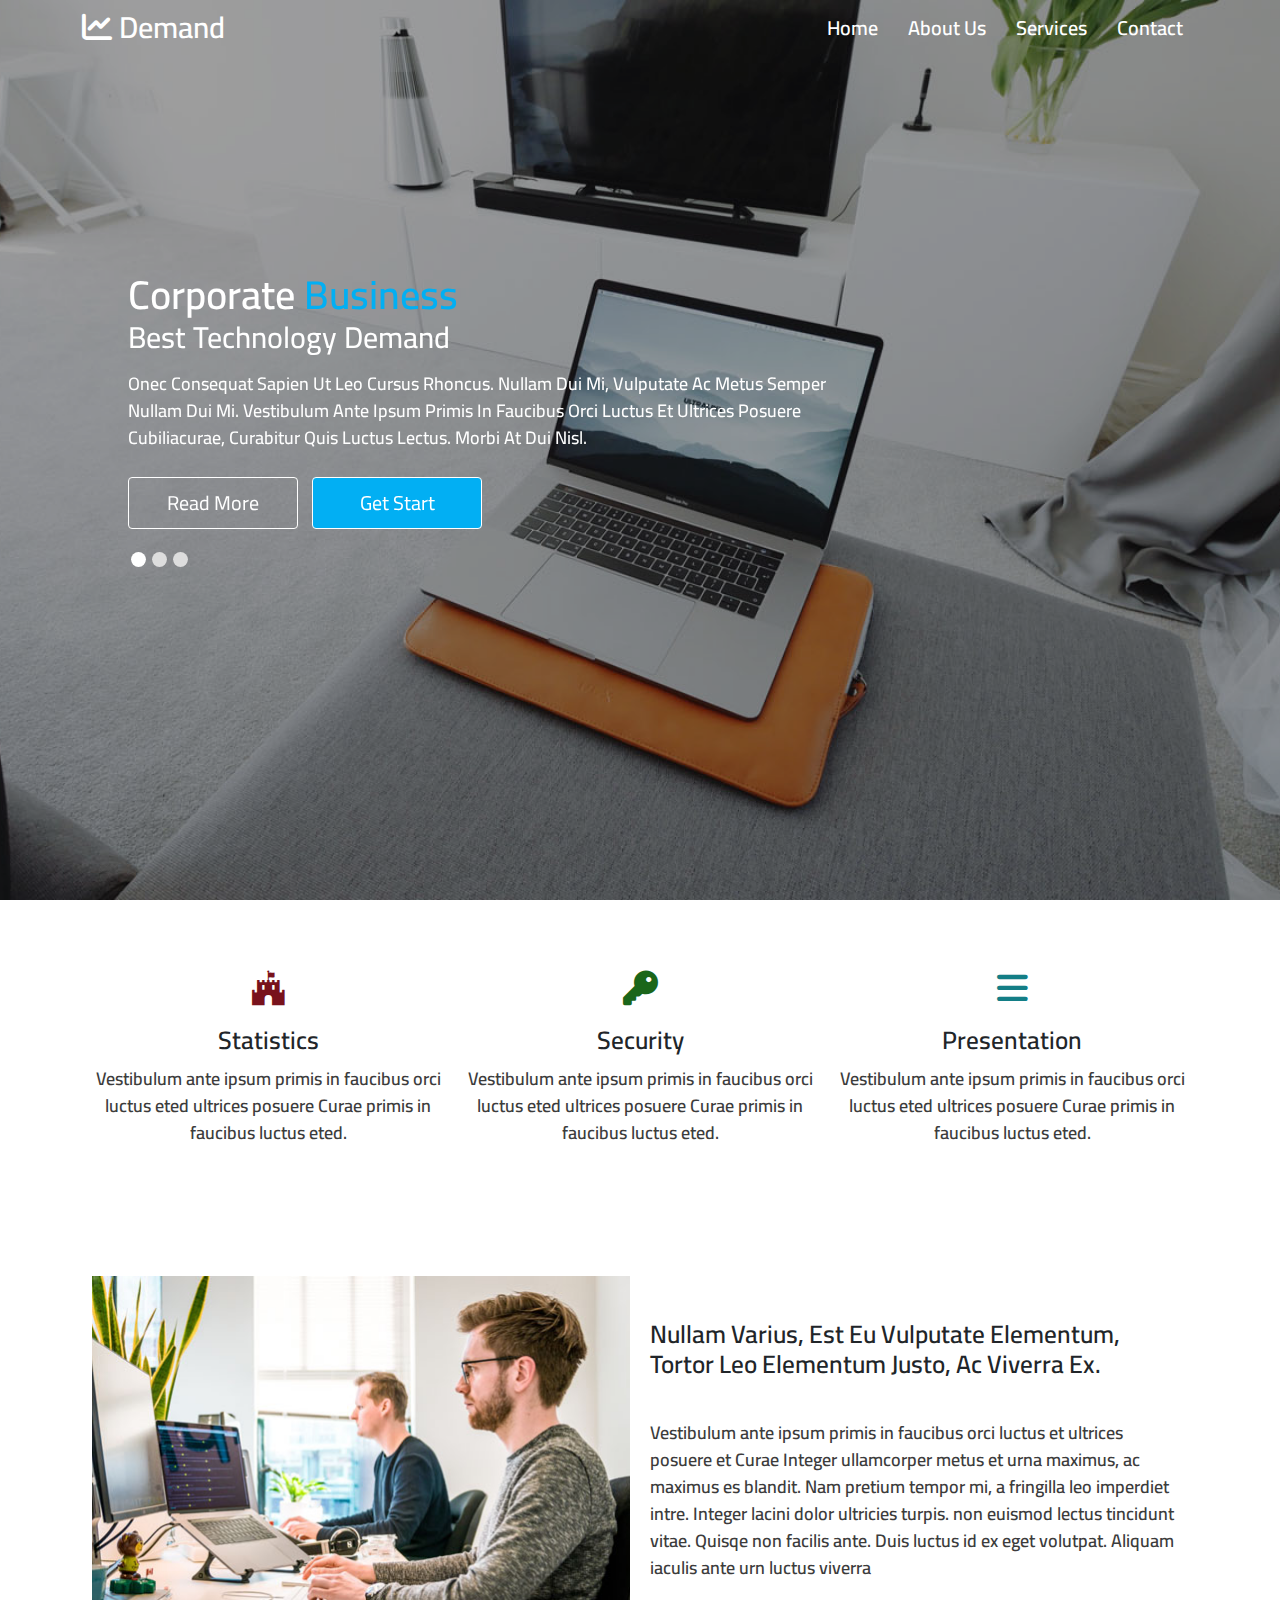
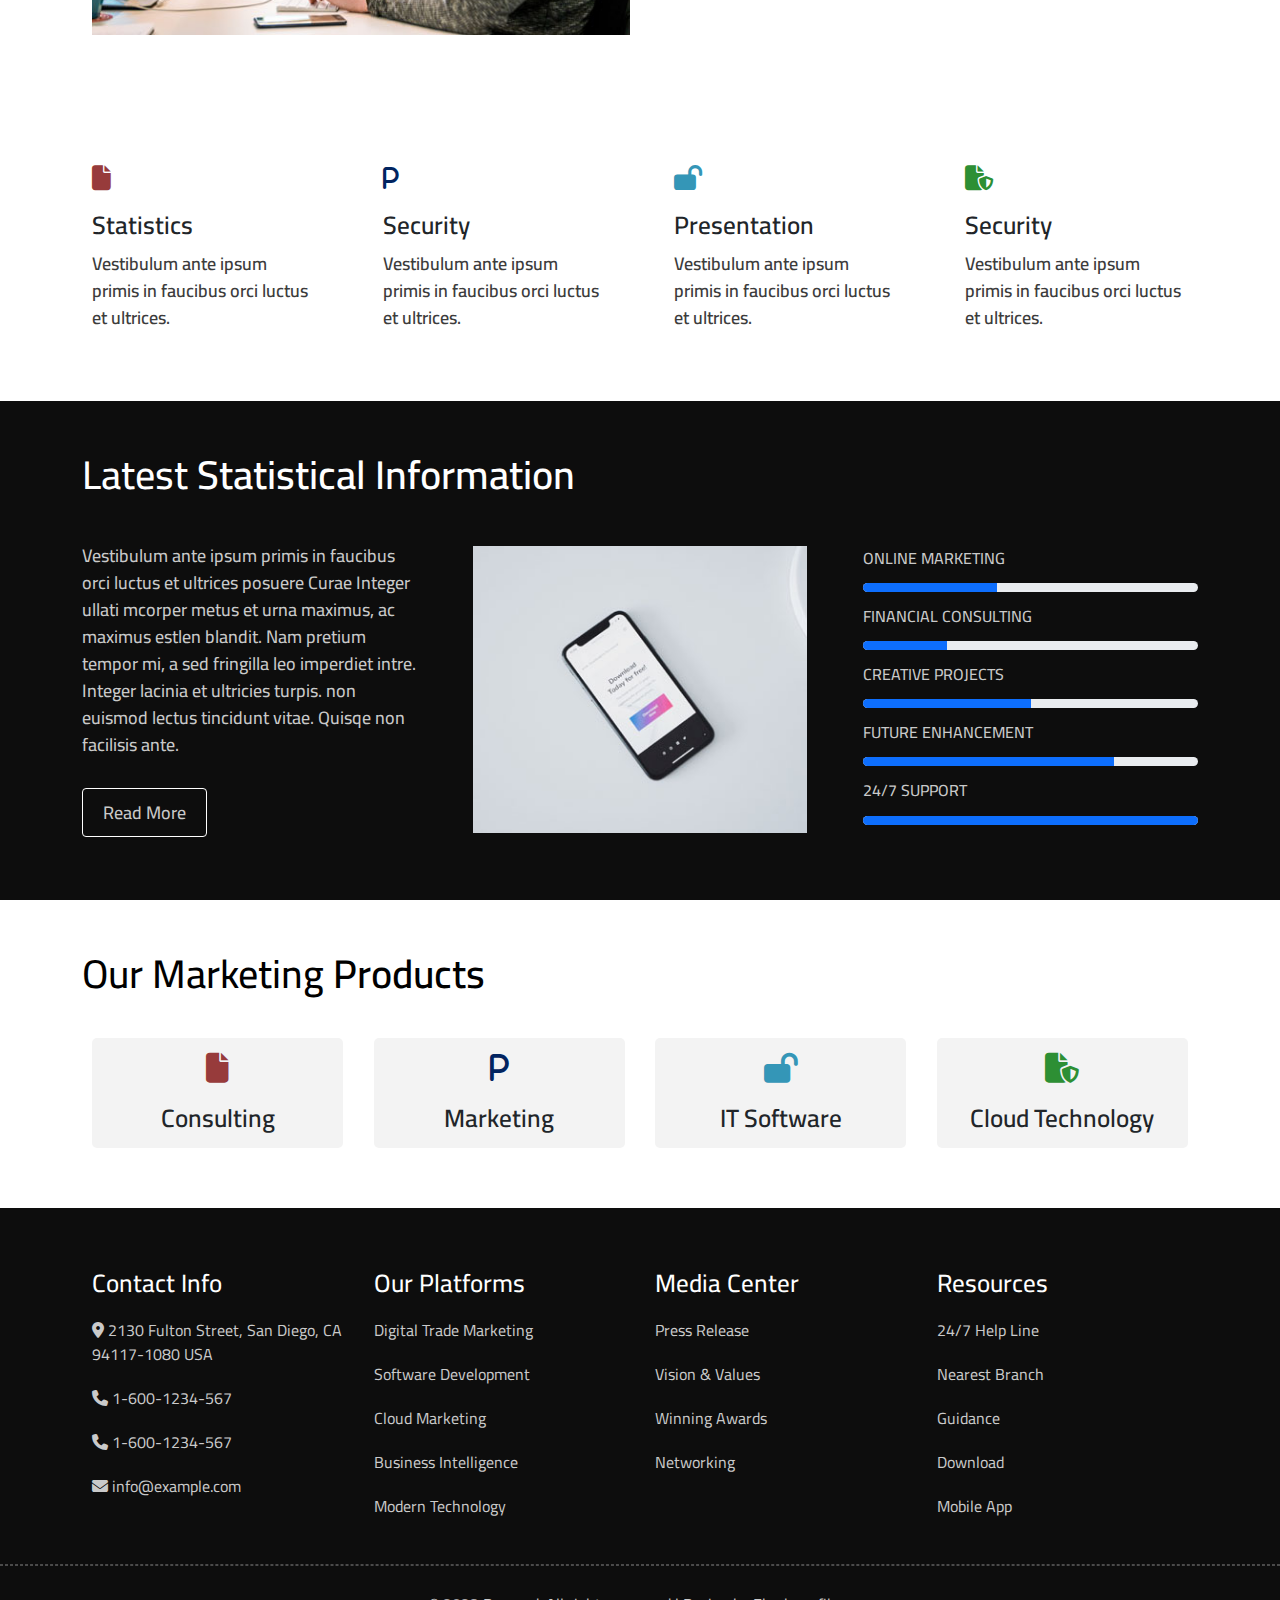
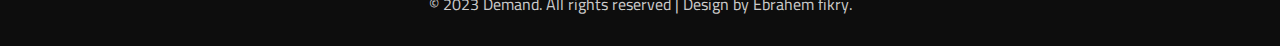
<file: index.html>
<!DOCTYPE html>
<html lang="en">
<head>
    <meta charset="UTF-8">
    <meta name="viewport" content="width=device-width, initial-scale=1.0">
    <link rel="stylesheet" href="css/bootstrap.css">
    <link rel="stylesheet" href="css/bootstrap-icons.css">
    <link rel="stylesheet" href="css/all.min.css">
    <link rel="stylesheet" href="css/style.css">
    <link rel="preconnect" href="https://fonts.googleapis.com">
    <link rel="preconnect" href="https://fonts.gstatic.com" crossorigin>
    <link href="https://fonts.googleapis.com/css2?family=Cairo:wght@200;600;800;900;1000&display=swap" rel="stylesheet">
    <title>Demand</title>
</head>
<body>
    <main>
        <!-- start header -->
        <header>
            
                <div class="container">
                    <nav>
                        <div class="logo">
                            <h1><a href="index.html"><i class="fa-solid fa-chart-line" style="color: #ffffff;"></i> Demand</a></h1>
                        </div>
                        <ul>
                            <li><a href="index.html">Home</a></li>
                            <li><a href="about.html">About Us</a></li>
                            <li><a href="Services.html">Services</a></li>
                            <li><a href="Contact.html">Contact</a></li>
                        </ul>
                        <i class="fa-solid fa-bars menu" type="button" data-bs-toggle="offcanvas" data-bs-target="#offcanvasWithBothOptions"
                        aria-controls="offcanvasWithBothOptions"></i>
                    </nav>
                </div>
                <!-- start offcanvas -->
                <div class="offcanvas offcanvas-start" data-bs-scroll="true" tabindex="-1" id="offcanvasWithBothOptions"
                    aria-labelledby="offcanvasWithBothOptionsLabel">
                    <div class="offcanvas-header">
                        <h5 class="offcanvas-title" id="offcanvasWithBothOptionsLabel"><i class="fa-solid fa-chart-line" style="color: #ffffff;"></i> Demand</h5>
                        <button type="button" class="btn-close" data-bs-dismiss="offcanvas" aria-label="Close"></button>
                    </div>
                    <div class="offcanvas-body">
                        <ul>
                            <li><a href="index.html">Home</a></li>
                            <li><a href="about.html">About Us</a></li>
                            <li><a href="Services.html">Services</a></li>
                            <li><a href="Contact.html">Contact</a></li>
                        </ul>
                    </div>
                </div>
                <!-- end off counvous -->
                <div id="carouselExampleCaptions" class="carousel slide">
                    <div class="carousel-indicators">
                        <button type="button" data-bs-target="#carouselExampleCaptions" data-bs-slide-to="0" class="active"
                            aria-current="true" aria-label="Slide 1"></button>
                        <button type="button" data-bs-target="#carouselExampleCaptions" data-bs-slide-to="1"
                            aria-label="Slide 2"></button>
                        <button type="button" data-bs-target="#carouselExampleCaptions" data-bs-slide-to="2"
                            aria-label="Slide 3"></button>
                    </div>
                    <div class="carousel-inner">
                        <div class="carousel-item active">
                            <div class="carousel-caption  d-md-block">
                                <h2><span>Corporate <span>Business</span><br></span> Best Technology Demand</h2>
                                <p>Onec Consequat Sapien Ut Leo Cursus Rhoncus. Nullam Dui Mi, Vulputate Ac Metus Semper Nullam Dui Mi. Vestibulum Ante
                                Ipsum Primis In Faucibus Orci Luctus Et Ultrices Posuere Cubiliacurae, Curabitur Quis Luctus Lectus. Morbi At Dui Nisl.</p>
                                <div class="btns">
                                    <button class="btn1">Read More</button>
                                    <button class="btn2">Get Start</button>
                                </div>
                            </div>
                        </div>
                        <div class="carousel-item">
                            <div class="carousel-caption d-none d-md-block">
                            <h2><span>Corporate <span>Business</span><br></span> Best Technology Demand</h2>
                            <p>Onec Consequat Sapien Ut Leo Cursus Rhoncus. Nullam Dui Mi, Vulputate Ac Metus Semper Nullam Dui Mi. Vestibulum Ante
                                Ipsum Primis In Faucibus Orci Luctus Et Ultrices Posuere Cubiliacurae, Curabitur Quis Luctus Lectus. Morbi At Dui
                                Nisl.</p>
                                <div class="btns">
                                    <button class="btn1">Read More</button>
                                    <button class="btn2">Get Start</button>
                                </div>
                            </div>
                        </div>
                        <div class="carousel-item">
                            <div class="carousel-caption d-none d-md-block">
                                <h2><span>Corporate <span>Business</span><br></span> Best Technology Demand</h2>
                                <p>Onec Consequat Sapien Ut Leo Cursus Rhoncus. Nullam Dui Mi, Vulputate Ac Metus Semper Nullam Dui Mi. Vestibulum Ante
                                    Ipsum Primis In Faucibus Orci Luctus Et Ultrices Posuere Cubiliacurae, Curabitur Quis Luctus Lectus. Morbi At Dui
                                    Nisl.</p>
                                    <div class="btns">
                                        <button class="btn1">Read More</button>
                                        <button class="btn2">Get Start</button>
                                    </div>
                            </div>
                        </div>
                    </div>
                </div>
            </header>
        <!-- end header -->


        <!-- start section about  -->
        <section class="about">
            <div class="container">
                <div class="box">
                    <i class="fa-brands fa-fort-awesome" style="color: #78121c;"></i>
                    <h2>Statistics</h2>
                    <p>Vestibulum ante ipsum primis in faucibus orci luctus eted ultrices posuere Curae primis in faucibus luctus eted.</p>
                </div>
                <div class="box">
                    <i class="fa-solid fa-key" style="color: #1b661a;"></i>
                    <h2>Security</h2>
                    <p>Vestibulum ante ipsum primis in faucibus orci luctus eted ultrices posuere Curae primis in faucibus luctus eted.</p>
                </div>
                <div class="box">
                    <i class="fa-solid fa-bars" style="color: #137e86;"></i>
                    <h2>Presentation</h2>
                    <p>Vestibulum ante ipsum primis in faucibus orci luctus eted ultrices posuere Curae primis in faucibus luctus eted.</p>
                </div>
            </div>
        </section>
        <!-- end section about  -->


        <!-- start section person-info  -->
        <section class="person-info">
            <div class="container">
                <div class="box">
                    <img src="images/about.jpg" alt="">
                </div>
                <div class="box">
                    <h2>Nullam Varius, Est Eu Vulputate Elementum, Tortor Leo Elementum Justo, Ac Viverra Ex.</h2>
                    <p>Vestibulum ante ipsum primis in faucibus orci luctus et ultrices posuere et Curae Integer ullamcorper metus et urna
                    maximus, ac maximus es blandit. Nam pretium tempor mi, a fringilla leo imperdiet intre. Integer lacini dolor ultricies
                    turpis. non euismod lectus tincidunt vitae. Quisqe non facilis ante. Duis luctus id ex eget volutpat. Aliquam iaculis
                    ante urn luctus viverra</p>
                </div>
            </div>
        </section>
        <!-- end section person-info  -->

        <!-- start section info  -->
        <section class="info">
            <div class="container">
                <div class="box">
                    <i class="fa-solid fa-file" style="color: #973b3b;"></i>
                    <h2>Statistics</h2>
                    <p>Vestibulum ante ipsum primis in faucibus orci luctus et ultrices.</p>
                </div>
                <div class="box">
                    <i class="fa-solid fa-p" style="color: #012460;"></i>
                    <h2>Security</h2>
                    <p>Vestibulum ante ipsum primis in faucibus orci luctus et ultrices.</p>
                </div>
                <div class="box">
                    <i class="fa-solid fa-lock-open" style="color: #3496b7;"></i>
                    <h2>Presentation</h2>
                    <p>Vestibulum ante ipsum primis in faucibus orci luctus et ultrices.</p>
                </div>
                <div class="box">
                    <i class="fa-solid fa-file-shield" style="color: #2d8f34;"></i>
                    <h2>Security</h2>
                    <p>Vestibulum ante ipsum primis in faucibus orci luctus et ultrices.</p>
                </div>
            </div>
        </section>
        <!-- end section about  -->

        <!-- start section Statistical Information  -->
        <section class="statistical-information">
            <div class="container">
                <h2>Latest <span>Statistical Information</span> </h2>
                <div class="fa-boxs">
                    <div class="box">
                        <p>Vestibulum ante ipsum primis in faucibus orci luctus et ultrices posuere Curae Integer ullati mcorper metus et urna
                        maximus, ac maximus estlen blandit. Nam pretium tempor mi, a sed fringilla leo imperdiet intre. Integer lacinia et
                        ultricies turpis. non euismod lectus tincidunt vitae. Quisqe non facilisis ante.</p>
                        <button>Read More</button>
                    </div>
                    <div class="box">
                        <img src="images/stats1.jpg" alt="">
                    </div>
                    <div class="box">
                        <h3>ONLINE MARKETING</h3>
                        <div class="progress" role="progressbar" aria-label="Basic example" aria-valuenow="0" aria-valuemin="0"
                            aria-valuemax="100">
                            <div class="progress-bar blue" style="width: 40%"></div>
                        </div>
                        <h3>FINANCIAL CONSULTING</h3>
                        <div class="progress" role="progressbar" aria-label="Basic example" aria-valuenow="25" aria-valuemin="0"
                            aria-valuemax="100">
                            <div class="progress-bar" style="width: 25%"></div>
                        </div>
                        <h3>CREATIVE PROJECTS</h3>
                        <div class="progress" role="progressbar" aria-label="Basic example" aria-valuenow="50" aria-valuemin="0"
                            aria-valuemax="100">
                            <div class="progress-bar" style="width: 50%"></div>
                        </div>
                        <h3>FUTURE ENHANCEMENT</h3>
                        <div class="progress" role="progressbar" aria-label="Basic example" aria-valuenow="75" aria-valuemin="0"
                            aria-valuemax="100">
                            <div class="progress-bar" style="width: 75%"></div>
                        </div>
                        <h3>24/7 SUPPORT</h3>
                        <div class="progress" role="progressbar" aria-label="Basic example" aria-valuenow="100" aria-valuemin="0"
                            aria-valuemax="100">
                            <div class="progress-bar" style="width: 100%"></div>
                        </div>
                    </div>
                </div>
            </div>
        </section>
        <!-- end section statistical-information  -->

        <!-- start section Products  -->
        <section class="Products">
            <div class="container">
                <h3>Our Marketing <span>Products</span></h3>
                <div class="fa-boxs">
                    <div class="box">
                        <i class="fa-solid fa-file" style="color: #973b3b;"></i>
                        <h2>Consulting</h2>
                    </div>
                    <div class="box">
                        <i class="fa-solid fa-p" style="color: #012460;"></i>
                        <h2>Marketing</h2>
                    </div>
                    <div class="box">
                        <i class="fa-solid fa-lock-open" style="color: #3496b7;"></i>
                        <h2>IT Software</h2>
                    </div>
                    <div class="box">
                        <i class="fa-solid fa-file-shield" style="color: #2d8f34;"></i>
                        <h2>Cloud Technology</h2>
                    </div>
                </div>
            </div>
        </section>
        <!-- end section Products  -->

        <!-- start footer -->
        <footer>
            <div class="container">
                <div class="box">
                    <h2>Contact Info</h2>
                    <p> <i class="fa-solid fa-location-dot"></i> 2130 Fulton Street, San Diego, CA 94117-1080 USA</p>
                    <p> <i class="fa-solid fa-phone"></i> 1-600-1234-567</p>
                    <p> <i class="fa-solid fa-phone"></i> 1-600-1234-567</p>
                    <p> <i class="fa-solid fa-envelope"></i> info@example.com</p>
                </div>
                <div class="box">
                    <h2>Our Platforms</h2>
                    <p>Digital Trade Marketing</p>
                    <p>Software Development</p>
                    <p>Cloud Marketing</p>
                    <p>Business Intelligence</p>
                    <p>Modern Technology</p>
                </div>
                <div class="box">
                    <h2>Media Center</h2>
                    <p>Press Release</p>
                    <p>Vision & Values</p>
                    <p>Winning Awards</p>
                    <p>Networking</p>
                </div>
                <div class="box">
                    <h2>Resources</h2>
                    <p>24/7 Help Line</p>
                    <p>Nearest Branch</p>
                    <p>Guidance</p>
                    <p>Download</p>
                    <p>Mobile App</p>
                </div>
            </div>
            <hr class="hr">
            <p class="end">© 2023 Demand. All rights reserved | Design by Ebrahem fikry.</p>
        </footer>
        <!-- end footer -->
    </main>
    <script src="js/bootstrap.bundle.js"></script>
</body>
</html>
</file>
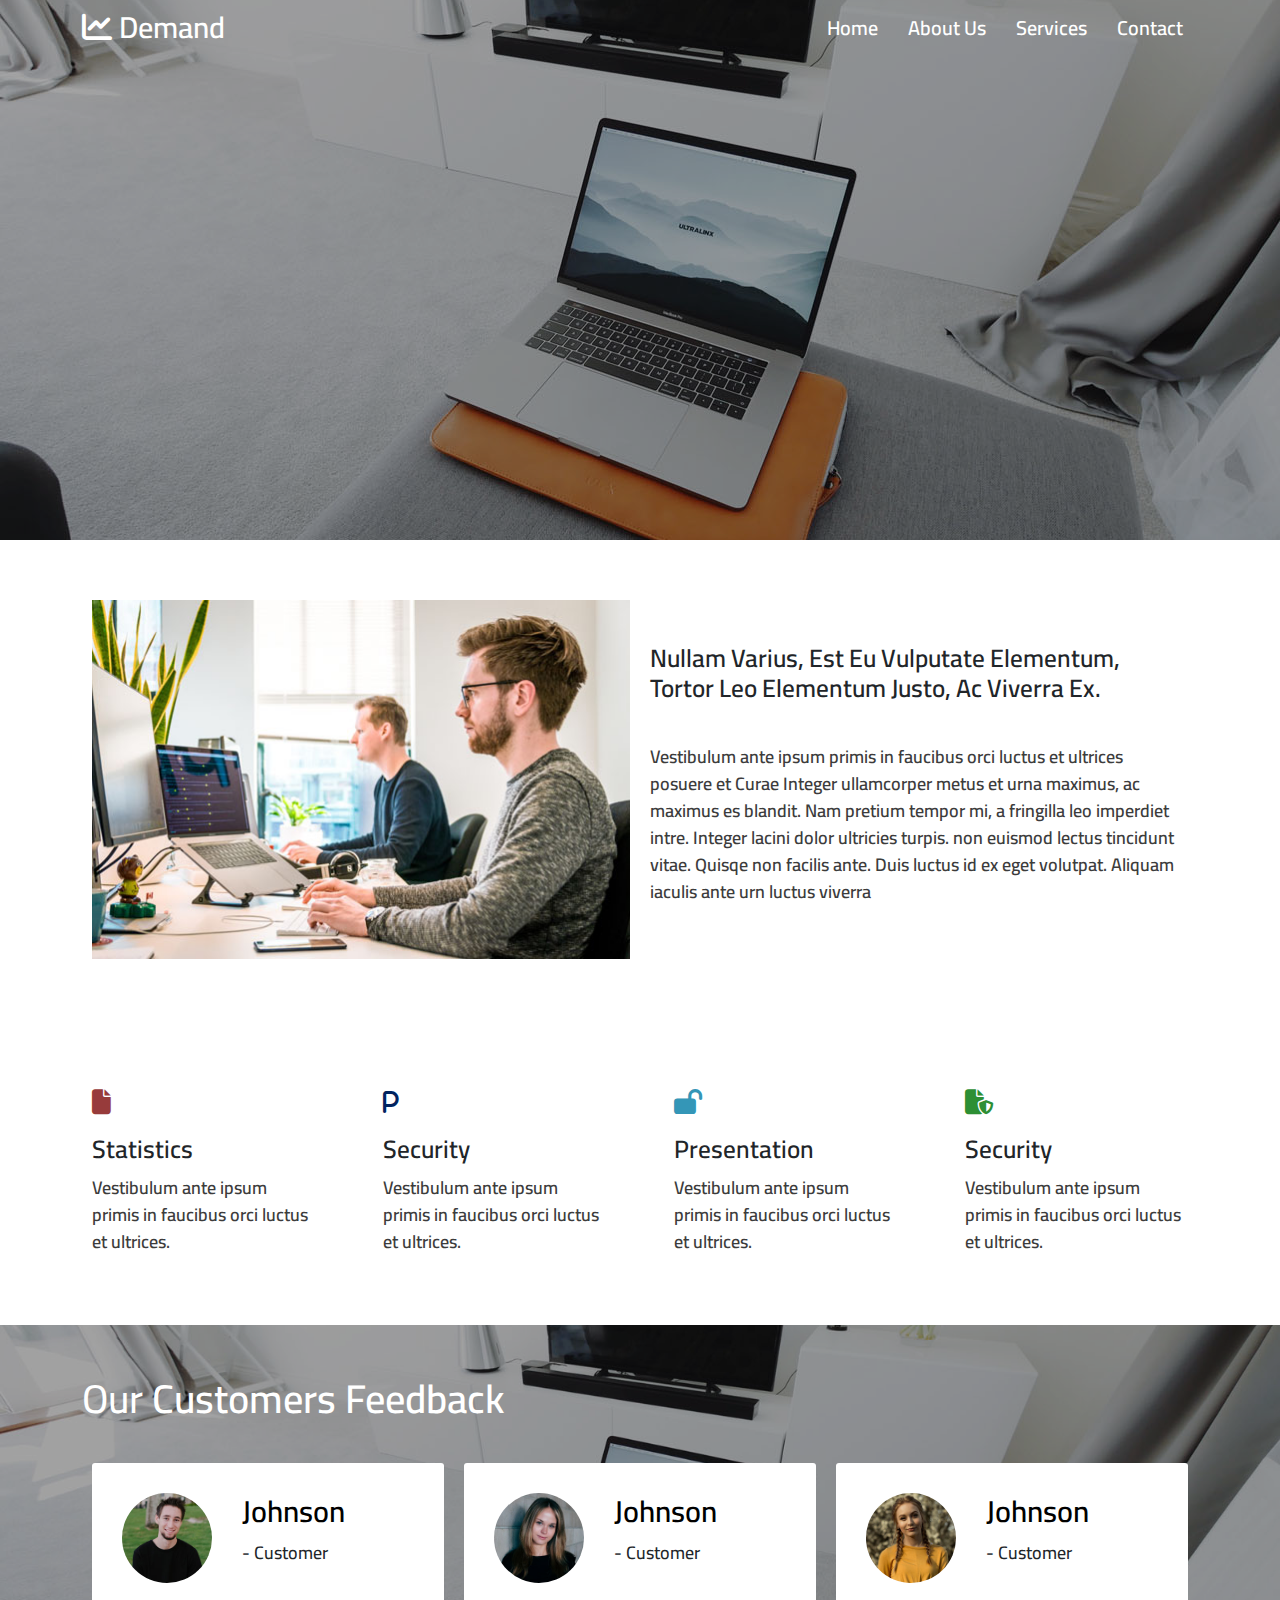
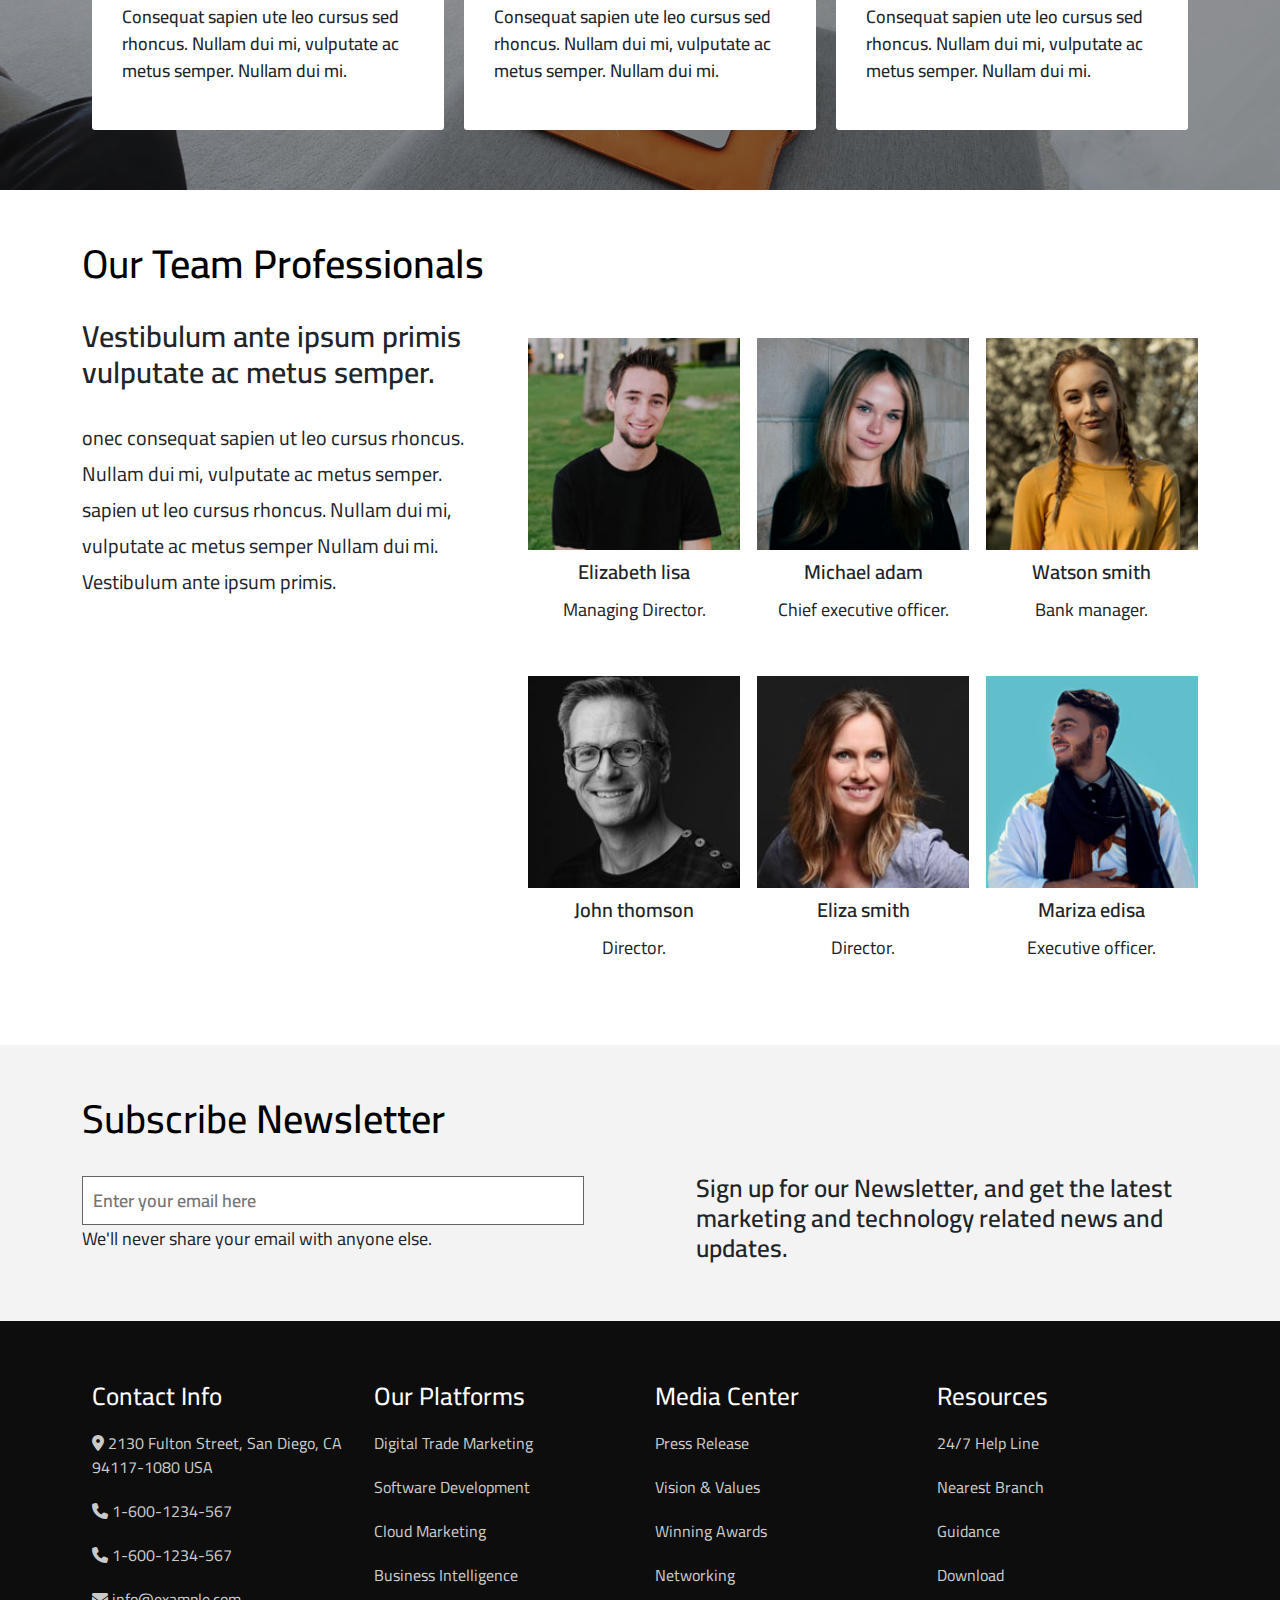
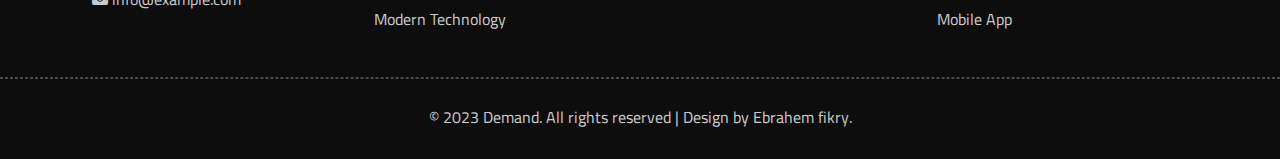
<file: about.html>
<!DOCTYPE html>
<html lang="en">

<head>
    <meta charset="UTF-8">
    <meta name="viewport" content="width=device-width, initial-scale=1.0">
    <link rel="stylesheet" href="css/bootstrap.css">
    <link rel="stylesheet" href="css/bootstrap-icons.css">
    <link rel="stylesheet" href="css/all.min.css">
    <link rel="stylesheet" href="css/about.css">
    <link rel="preconnect" href="https://fonts.googleapis.com">
    <link rel="preconnect" href="https://fonts.gstatic.com" crossorigin>
    <link href="https://fonts.googleapis.com/css2?family=Cairo:wght@200;600;800;900;1000&display=swap" rel="stylesheet">
    <title>Demand</title>
</head>

<body>
    <main>
        <!-- start header -->
        <header>
            <div class="container">
                <nav>
                    <div class="logo">
                        <h1><a href="index.html"><i class="fa-solid fa-chart-line" style="color: #ffffff;"></i>
                                Demand</a></h1>
                    </div>
                    <ul>
                        <li><a href="index.html">Home</a></li>
                        <li><a href="about.html">About Us</a></li>
                        <li><a href="Services.html">Services</a></li>
                        <li><a href="Contact.html">Contact</a></li>
                    </ul>
                    <i class="fa-solid fa-bars menu" type="button" data-bs-toggle="offcanvas"
                        data-bs-target="#offcanvasWithBothOptions" aria-controls="offcanvasWithBothOptions"></i>
                </nav>
            </div>
            <!-- start offcanvas -->
            <div class="offcanvas offcanvas-start" data-bs-scroll="true" tabindex="-1" id="offcanvasWithBothOptions"
                aria-labelledby="offcanvasWithBothOptionsLabel">
                <div class="offcanvas-header">
                    <h5 class="offcanvas-title" id="offcanvasWithBothOptionsLabel"><i class="fa-solid fa-chart-line"
                            style="color: #ffffff;"></i> Demand</h5>
                    <button type="button" class="btn-close" data-bs-dismiss="offcanvas" aria-label="Close"></button>
                </div>
                <div class="offcanvas-body">
                    <ul>
                        <li><a href="index.html">Home</a></li>
                        <li><a href="about.html">About Us</a></li>
                        <li><a href="Services.html">Services</a></li>
                        <li><a href="Contact.html">Contact</a></li>
                    </ul>
                </div>
            </div>
            <!-- end off counvous -->
        </header>
        <!-- end header -->

        <!-- start section person-info  -->
        <section class="person-info">
            <div class="container">
                <div class="box">
                    <img src="images/about.jpg" alt="">
                </div>
                <div class="box">
                    <h2>Nullam Varius, Est Eu Vulputate Elementum, Tortor Leo Elementum Justo, Ac Viverra Ex.</h2>
                    <p>Vestibulum ante ipsum primis in faucibus orci luctus et ultrices posuere et Curae Integer
                        ullamcorper metus et urna
                        maximus, ac maximus es blandit. Nam pretium tempor mi, a fringilla leo imperdiet intre. Integer
                        lacini dolor ultricies
                        turpis. non euismod lectus tincidunt vitae. Quisqe non facilis ante. Duis luctus id ex eget
                        volutpat. Aliquam iaculis
                        ante urn luctus viverra</p>
                </div>
            </div>
        </section>
        <!-- end section person-info  -->

        <!-- start section info  -->
        <section class="info">
            <div class="container">
                <div class="box">
                    <i class="fa-solid fa-file" style="color: #973b3b;"></i>
                    <h2>Statistics</h2>
                    <p>Vestibulum ante ipsum primis in faucibus orci luctus et ultrices.</p>
                </div>
                <div class="box">
                    <i class="fa-solid fa-p" style="color: #012460;"></i>
                    <h2>Security</h2>
                    <p>Vestibulum ante ipsum primis in faucibus orci luctus et ultrices.</p>
                </div>
                <div class="box">
                    <i class="fa-solid fa-lock-open" style="color: #3496b7;"></i>
                    <h2>Presentation</h2>
                    <p>Vestibulum ante ipsum primis in faucibus orci luctus et ultrices.</p>
                </div>
                <div class="box">
                    <i class="fa-solid fa-file-shield" style="color: #2d8f34;"></i>
                    <h2>Security</h2>
                    <p>Vestibulum ante ipsum primis in faucibus orci luctus et ultrices.</p>
                </div>
            </div>
        </section>
        <!-- end section info  -->

        <!-- start Customers -->
        <div class="Customers">
            <div class="container">
                <h3>Our <span>Customers Feedback</span></h3>
                <div class="fa-boxs">
                    <div class="box">
                        <div class="info-custom">
                            <img src="images/team1.jpg" alt="">
                            <div>
                                <h3>Johnson</h3>
                                <p>- Customer</p>
                            </div>
                        </div>
                        <p>Consequat sapien ute leo cursus sed rhoncus. Nullam dui mi, vulputate ac metus semper. Nullam dui mi.</p>
                    </div>
                    <div class="box">
                        <div class="info-custom">
                            <img src="images/team2.jpg" alt="">
                            <div>
                                <h3>Johnson</h3>
                                <p>- Customer</p>
                            </div>
                        </div>
                        <p>Consequat sapien ute leo cursus sed rhoncus. Nullam dui mi, vulputate ac metus semper. Nullam dui mi.</p>
                    </div>
                    <div class="box">
                        <div class="info-custom">
                            <img src="images/team3.jpg" alt="">
                            <div>
                                <h3>Johnson</h3>
                                <p>- Customer</p>
                            </div>
                        </div>
                        <p>Consequat sapien ute leo cursus sed rhoncus. Nullam dui mi, vulputate ac metus semper. Nullam dui mi.</p>
                    </div>
                </div>
            </div>
        </div>
        <!-- end Customers -->
        <!-- start Team Professionals -->
        <div class="Team-Professionals">
            <div class="container">
                <h3>Our <span>Team Professionals</span></h3>
                <div class="fa-boxs">
                    <div class="box">
                        <h2>Vestibulum ante ipsum primis vulputate ac metus semper.</h2>
                        <p>onec consequat sapien ut leo cursus rhoncus. Nullam dui mi, vulputate ac metus semper. sapien ut leo cursus rhoncus.
                        Nullam dui mi, vulputate ac metus semper Nullam dui mi. Vestibulum ante ipsum primis.</p>
                    </div>
                    <div class="box info-person">
                        <div class="box">
                            <img src="images/team1.jpg" alt="">
                            <h2>Elizabeth lisa</h2>
                            <p>Managing Director.</p>
                        </div>
                        <div class="box">
                            <img src="images/team2.jpg" alt="">
                            <h2>Michael adam</h2>
                            <p>Chief executive officer.</p>
                        </div>
                        <div class="box">
                            <img src="images/team3.jpg" alt="">
                            <h2>Watson smith</h2>
                            <p>Bank manager.</p>
                        </div>
                        <div class="box">
                            <img src="images/team4.jpg" alt="">
                            <h2>John thomson</h2>
                            <p>Director.</p>
                        </div>
                        <div class="box">
                            <img src="images/team5.jpg" alt="">
                            <h2>Eliza smith</h2>
                            <p>Director.</p>
                        </div>
                        <div class="box">
                            <img src="images/team6.jpg" alt="">
                            <h2>Mariza edisa</h2>
                            <p>Executive officer.</p>
                        </div>
                    </div> 
                </div>
            </div>
        </div>
        <!-- end Team Professionals -->

        <!-- start Team  Newsletter -->
        <div class=" Newsletter">
            <div class="container">
                <h3>Subscribe <span>Newsletter</span></h3>
                <div class="fa-boxs">
                    <div class="box">
                        <input type="email" placeholder="Enter your email here">
                        <p>We'll never share your email with anyone else.</p>
                    </div>
                    <div class="box">
                        <h2>Sign up for our Newsletter, and get the latest marketing and technology related news and updates.</h2>
                    </div> 
                </div>
            </div>
        </div>
        <!-- end Team Professionals -->

        <!-- start footer -->
        <footer>
            <div class="container">
                <div class="box">
                    <h2>Contact Info</h2>
                    <p> <i class="fa-solid fa-location-dot"></i> 2130 Fulton Street, San Diego, CA 94117-1080 USA</p>
                    <p> <i class="fa-solid fa-phone"></i> 1-600-1234-567</p>
                    <p> <i class="fa-solid fa-phone"></i> 1-600-1234-567</p>
                    <p> <i class="fa-solid fa-envelope"></i> info@example.com</p>
                </div>
                <div class="box">
                    <h2>Our Platforms</h2>
                    <p>Digital Trade Marketing</p>
                    <p>Software Development</p>
                    <p>Cloud Marketing</p>
                    <p>Business Intelligence</p>
                    <p>Modern Technology</p>
                </div>
                <div class="box">
                    <h2>Media Center</h2>
                    <p>Press Release</p>
                    <p>Vision & Values</p>
                    <p>Winning Awards</p>
                    <p>Networking</p>
                </div>
                <div class="box">
                    <h2>Resources</h2>
                    <p>24/7 Help Line</p>
                    <p>Nearest Branch</p>
                    <p>Guidance</p>
                    <p>Download</p>
                    <p>Mobile App</p>
                </div>
            </div>
            <hr class="hr">
            <p class="end">© 2023 Demand. All rights reserved | Design by Ebrahem fikry.</p>
        </footer>
        <!-- end footer -->
    </main>
    <script src="js/bootstrap.bundle.js"></script>
</body>

</html>
</file>
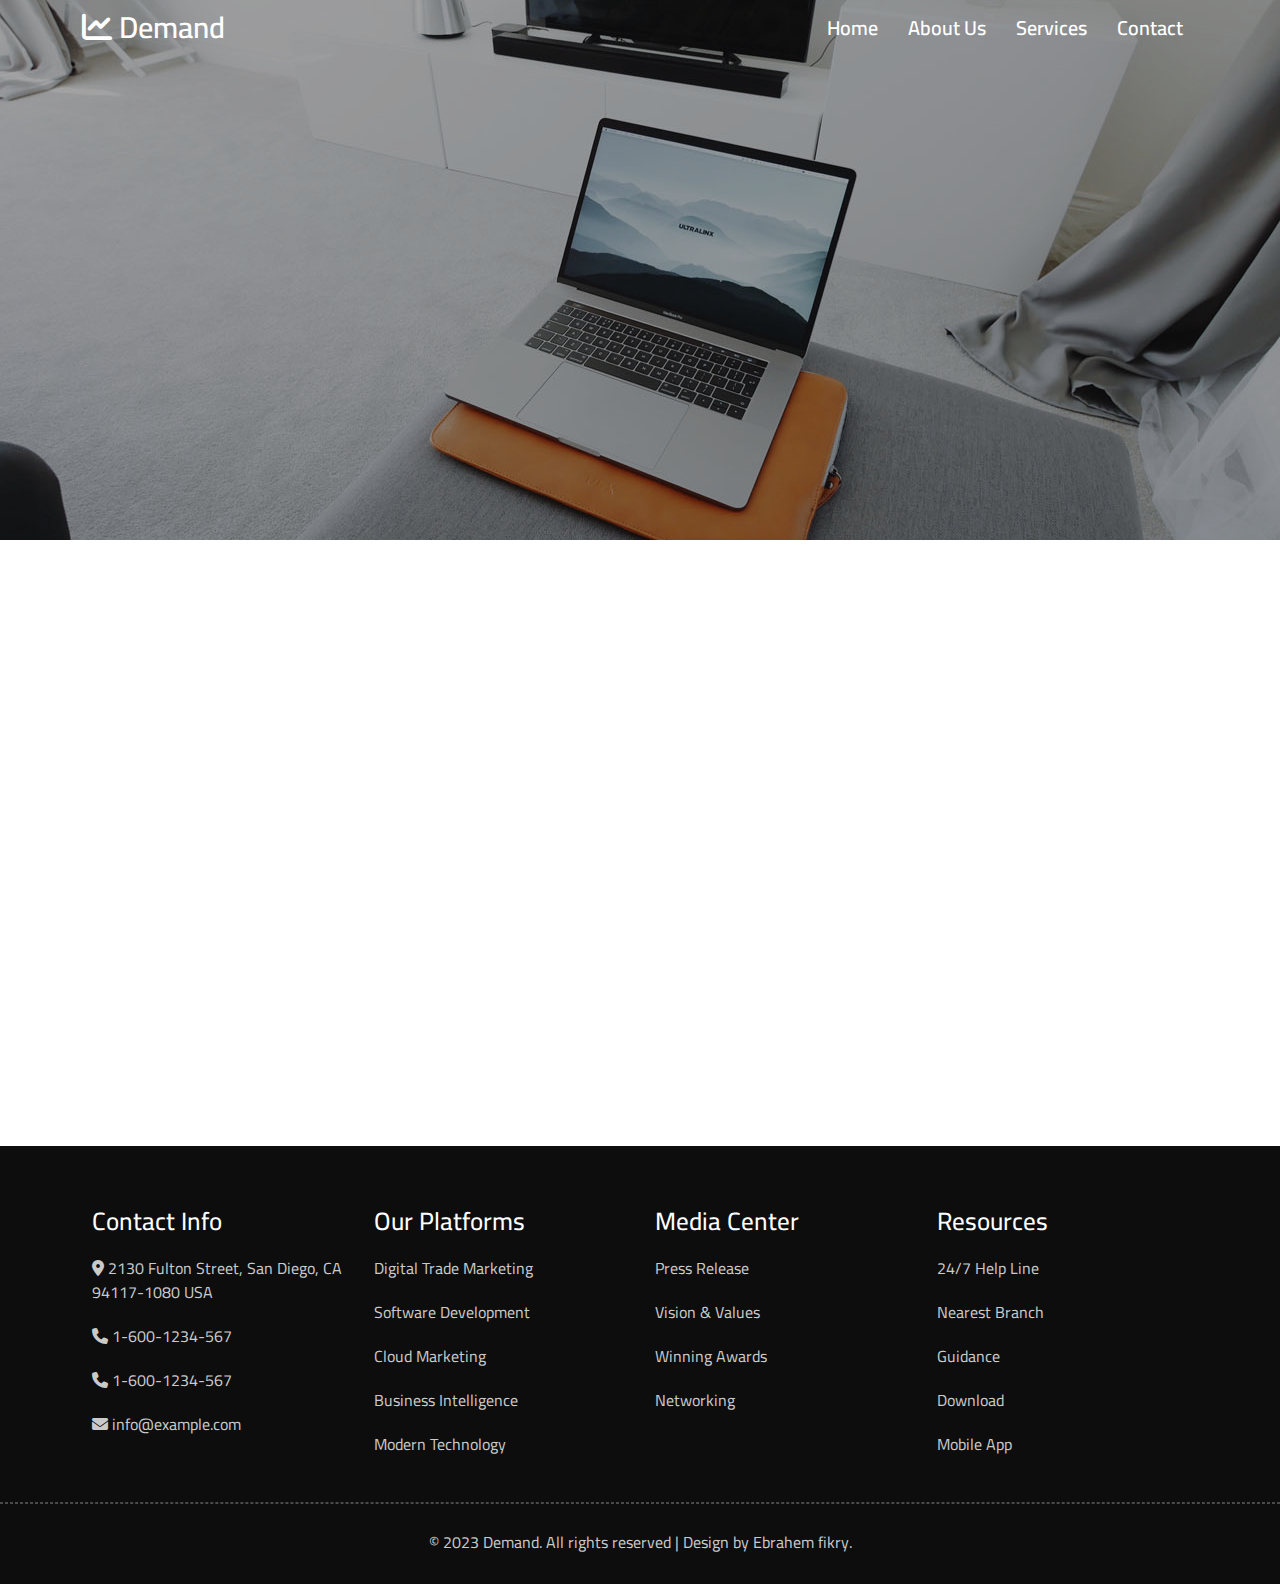
<file: Contact.html>
<!DOCTYPE html>
<html lang="en">

<head>
    <meta charset="UTF-8">
    <meta name="viewport" content="width=device-width, initial-scale=1.0">
    <link rel="stylesheet" href="css/bootstrap.css">
    <link rel="stylesheet" href="css/bootstrap-icons.css">
    <link rel="stylesheet" href="css/all.min.css">
    <link rel="stylesheet" href="css/ser.css">
    <link rel="preconnect" href="https://fonts.googleapis.com">
    <link rel="preconnect" href="https://fonts.gstatic.com" crossorigin>
    <link href="https://fonts.googleapis.com/css2?family=Cairo:wght@200;600;800;900;1000&display=swap" rel="stylesheet">
    <title>Demand</title>
</head>

<body>
    <main>
        <!-- start header -->
        <header>
            <div class="container">
                <nav>
                    <div class="logo">
                        <h1><a href="index.html"><i class="fa-solid fa-chart-line" style="color: #ffffff;"></i>
                                Demand</a></h1>
                    </div>
                    <ul>
                        <li><a href="index.html">Home</a></li>
                        <li><a href="about.html">About Us</a></li>
                        <li><a href="Services.html">Services</a></li>
                        <li><a href="Contact.html">Contact</a></li>
                    </ul>
                    <i class="fa-solid fa-bars menu" type="button" data-bs-toggle="offcanvas"
                        data-bs-target="#offcanvasWithBothOptions" aria-controls="offcanvasWithBothOptions"></i>
                </nav>
            </div>
            <!-- start offcanvas -->
            <div class="offcanvas offcanvas-start" data-bs-scroll="true" tabindex="-1" id="offcanvasWithBothOptions"
                aria-labelledby="offcanvasWithBothOptionsLabel">
                <div class="offcanvas-header">
                    <h5 class="offcanvas-title" id="offcanvasWithBothOptionsLabel"><i class="fa-solid fa-chart-line"
                            style="color: #ffffff;"></i> Demand</h5>
                    <button type="button" class="btn-close" data-bs-dismiss="offcanvas" aria-label="Close"></button>
                </div>
                <div class="offcanvas-body">
                    <ul>
                        <li><a href="index.html">Home</a></li>
                        <li><a href="about.html">About Us</a></li>
                        <li><a href="Services.html">Services</a></li>
                        <li><a href="Contact.html">Contact</a></li>
                    </ul>
                </div>
            </div>
            <!-- end off counvous -->
        </header>
        <!-- end header -->

<iframe
    src="https://www.google.com/maps/embed?pb=!1m21!1m12!1m3!1d13716.394493801548!2d31.022041650000002!3d30.7437311!2m3!1f0!2f0!3f0!3m2!1i1024!2i768!4f13.1!4m6!3e6!4m3!3m2!1d30.7396553!2d31.0173639!4m0!5e0!3m2!1sen!2seg!4v1698838980422!5m2!1sen!2seg"
    width="100%" height="600px" style="border:0;" allowfullscreen="" loading="lazy"
    referrerpolicy="no-referrer-when-downgrade"></iframe>

        <!-- start footer -->
        <footer>
            <div class="container">
                <div class="box">
                    <h2>Contact Info</h2>
                    <p> <i class="fa-solid fa-location-dot"></i> 2130 Fulton Street, San Diego, CA 94117-1080 USA</p>
                    <p> <i class="fa-solid fa-phone"></i> 1-600-1234-567</p>
                    <p> <i class="fa-solid fa-phone"></i> 1-600-1234-567</p>
                    <p> <i class="fa-solid fa-envelope"></i> info@example.com</p>
                </div>
                <div class="box">
                    <h2>Our Platforms</h2>
                    <p>Digital Trade Marketing</p>
                    <p>Software Development</p>
                    <p>Cloud Marketing</p>
                    <p>Business Intelligence</p>
                    <p>Modern Technology</p>
                </div>
                <div class="box">
                    <h2>Media Center</h2>
                    <p>Press Release</p>
                    <p>Vision & Values</p>
                    <p>Winning Awards</p>
                    <p>Networking</p>
                </div>
                <div class="box">
                    <h2>Resources</h2>
                    <p>24/7 Help Line</p>
                    <p>Nearest Branch</p>
                    <p>Guidance</p>
                    <p>Download</p>
                    <p>Mobile App</p>
                </div>
            </div>
            <hr class="hr">
            <p class="end">© 2023 Demand. All rights reserved | Design by Ebrahem fikry.</p>
        </footer>
        <!-- end footer -->
    </main>
    <script src="js/bootstrap.bundle.js"></script>
</body>

</html>
</file>
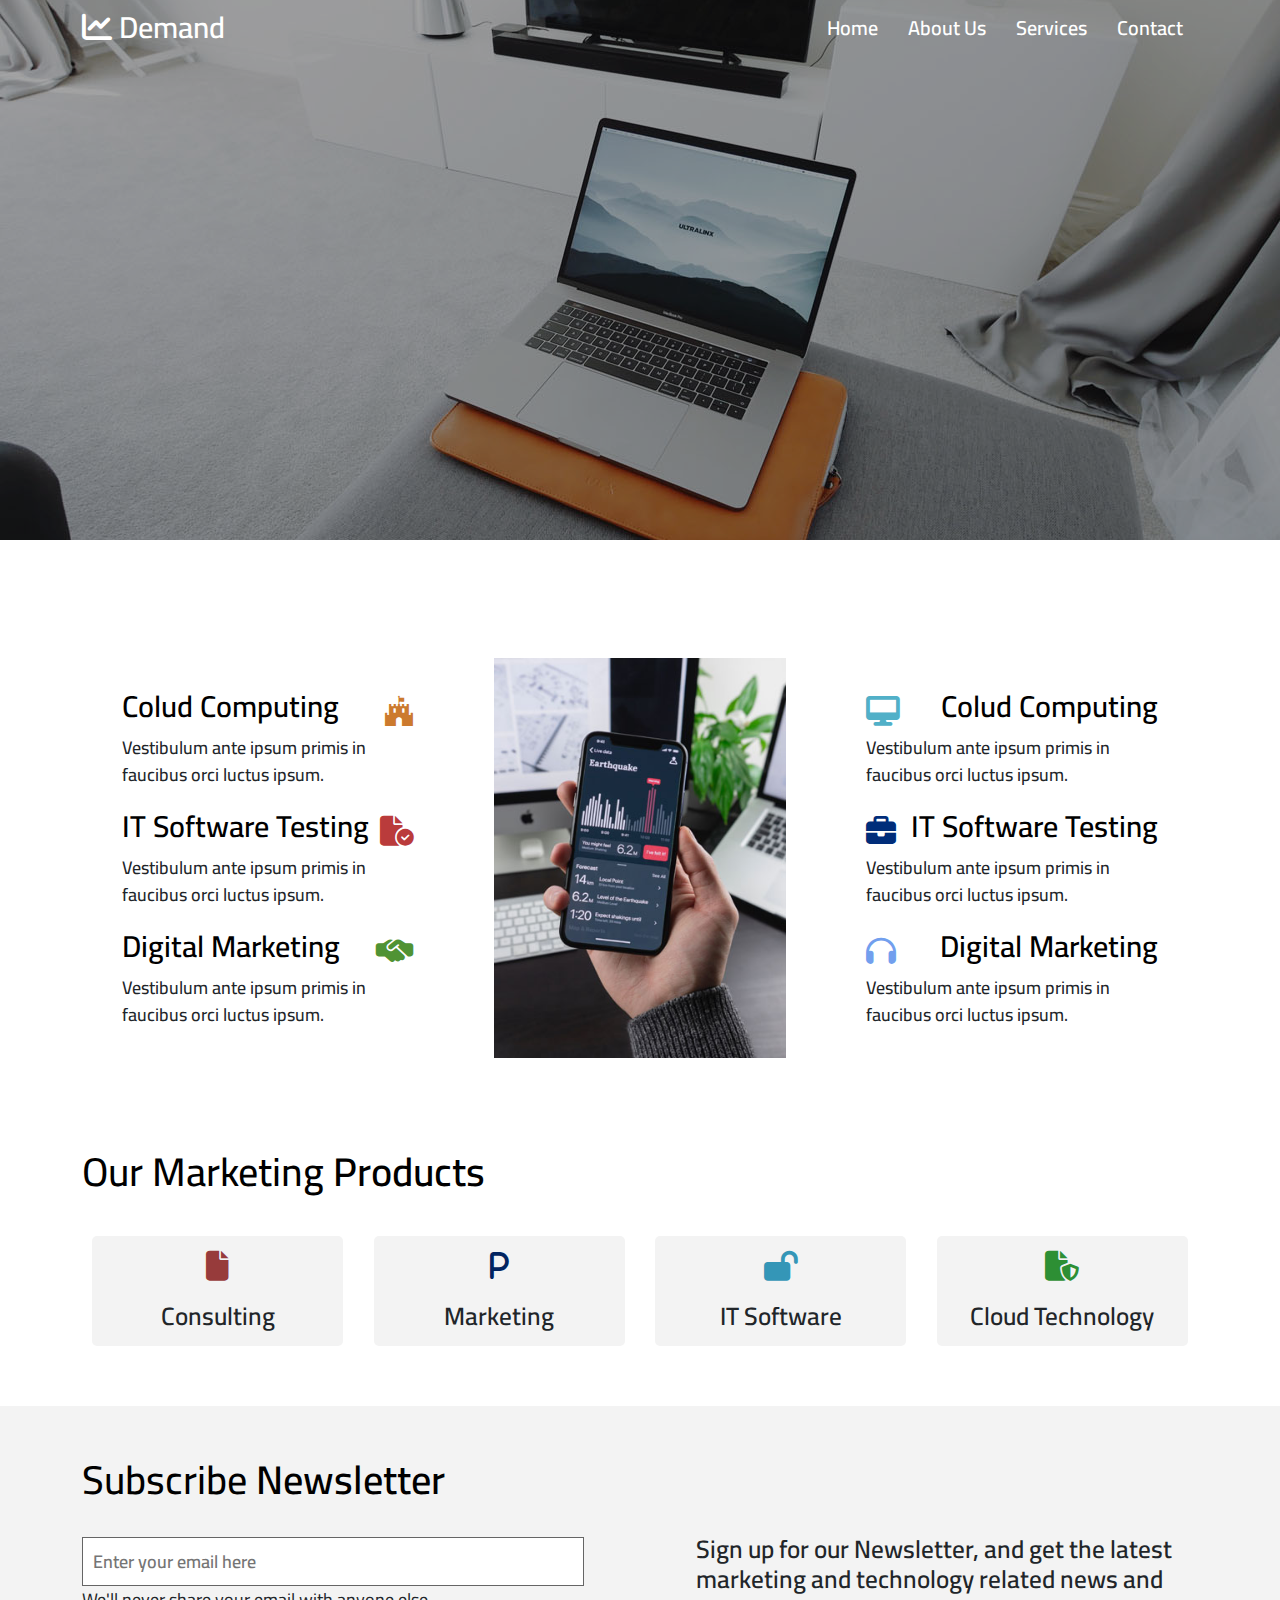
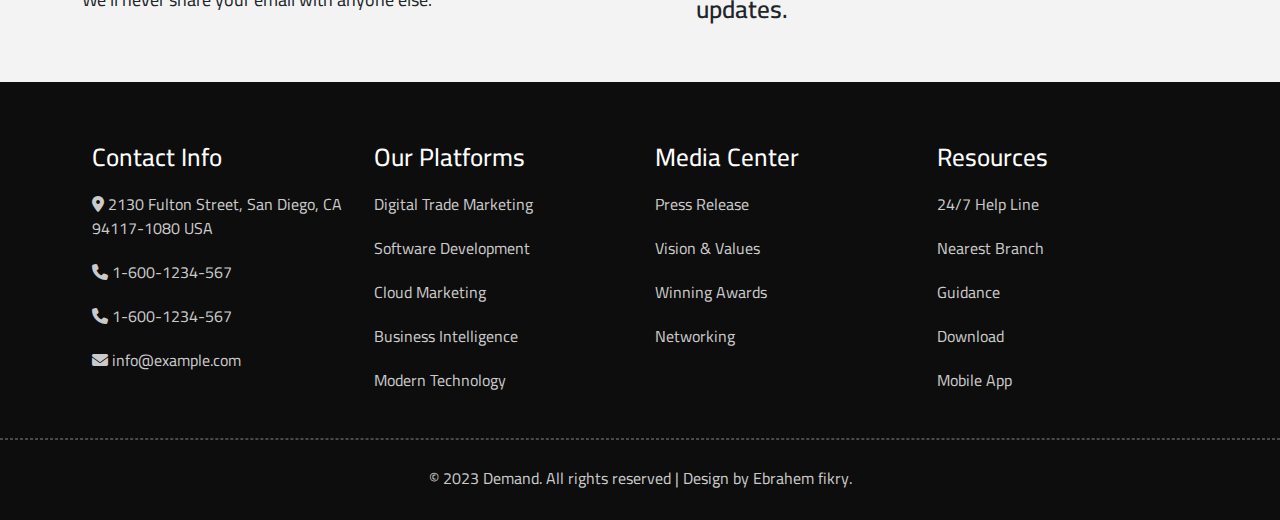
<file: Services.html>
<!DOCTYPE html>
<html lang="en">

<head>
    <meta charset="UTF-8">
    <meta name="viewport" content="width=device-width, initial-scale=1.0">
    <link rel="stylesheet" href="css/bootstrap.css">
    <link rel="stylesheet" href="css/bootstrap-icons.css">
    <link rel="stylesheet" href="css/all.min.css">
    <link rel="stylesheet" href="css/ser.css">
    <link rel="preconnect" href="https://fonts.googleapis.com">
    <link rel="preconnect" href="https://fonts.gstatic.com" crossorigin>
    <link href="https://fonts.googleapis.com/css2?family=Cairo:wght@200;600;800;900;1000&display=swap" rel="stylesheet">
    <title>Demand</title>
</head>

<body>
    <main>
        <!-- start header -->
        <header>
            <div class="container">
                <nav>
                    <div class="logo">
                        <h1><a href="index.html"><i class="fa-solid fa-chart-line" style="color: #ffffff;"></i>
                                Demand</a></h1>
                    </div>
                    <ul>
                        <li><a href="index.html">Home</a></li>
                        <li><a href="about.html">About Us</a></li>
                        <li><a href="Services.html">Services</a></li>
                        <li><a href="Contact.html">Contact</a></li>
                    </ul>
                    <i class="fa-solid fa-bars menu" type="button" data-bs-toggle="offcanvas"
                        data-bs-target="#offcanvasWithBothOptions" aria-controls="offcanvasWithBothOptions"></i>
                </nav>
            </div>
            <!-- start offcanvas -->
            <div class="offcanvas offcanvas-start" data-bs-scroll="true" tabindex="-1" id="offcanvasWithBothOptions"
                aria-labelledby="offcanvasWithBothOptionsLabel">
                <div class="offcanvas-header">
                    <h5 class="offcanvas-title" id="offcanvasWithBothOptionsLabel"><i class="fa-solid fa-chart-line"
                            style="color: #ffffff;"></i> Demand</h5>
                    <button type="button" class="btn-close" data-bs-dismiss="offcanvas" aria-label="Close"></button>
                </div>
                <div class="offcanvas-body">
                    <ul>
                        <li><a href="index.html">Home</a></li>
                        <li><a href="about.html">About Us</a></li>
                        <li><a href="Services.html">Services</a></li>
                        <li><a href="Contact.html">Contact</a></li>
                    </ul>
                </div>
            </div>
            <!-- end off counvous -->
        </header>
        <!-- end header -->

        <!-- start Customers -->
        <div class="Provide">
            <div class="container">
                <h3>Services <span>We Provide</span></h3>
                <div class="fa-boxs">
                    <div class="box">
                        <div class="box1">
                            <div class="box-info">
                                <h3>Colud Computing</h3>
                                <i class="fa-brands fa-fort-awesome" style="color: #cc7a2e;"></i>
                            </div>
                            <p>Vestibulum ante ipsum primis in faucibus orci luctus ipsum.</p>
                        </div>
                        <div class="box1">
                            <div class="box-info">
                                <h3>IT Software Testing</h3>
                                <i class="fa-solid fa-file-circle-check" style="color: #ba3b3b;"></i>
                            </div>
                            <p>Vestibulum ante ipsum primis in faucibus orci luctus ipsum.</p>
                        </div>
                        <div class="box1">
                            <div class="box-info">
                                <h3>Digital Marketing</h3>
                                <i class="fa-solid fa-handshake-simple" style="color: #509334;"></i>
                            </div>
                            <p>Vestibulum ante ipsum primis in faucibus orci luctus ipsum.</p>
                        </div>
                    </div>
                    <div class="box">
                        <img src="images/serv.jpg" alt="">
                    </div>
                    <div class="box">
                        <div class="box1">
                            <div class="box-info">
                                <i class="fa-solid fa-desktop" style="color: #51b0c8;"></i>
                                <h3>Colud Computing</h3>
                            </div>
                            <p>Vestibulum ante ipsum primis in faucibus orci luctus ipsum.</p>
                        </div>
                        <div class="box1">
                            <div class="box-info">
                                <i class="fa-solid fa-briefcase" style="color: #002d7a;"></i>
                                <h3>IT Software Testing</h3>
                                
                            </div>
                            <p>Vestibulum ante ipsum primis in faucibus orci luctus ipsum.</p>
                        </div>
                        <div class="box1">
                            <div class="box-info">
                                <i class="fa-solid fa-headphones" style="color: #729fee;"></i>
                                <h3>Digital Marketing</h3>
                            </div>
                            <p>Vestibulum ante ipsum primis in faucibus orci luctus ipsum.</p>
                        </div>
                    </div>
                </div>
            </div>
        </div>
        <!-- end Customers -->
    <!-- start section Products  -->
    <section class="Products">
        <div class="container">
            <h3>Our Marketing <span>Products</span></h3>
            <div class="fa-boxs">
                <div class="box">
                    <i class="fa-solid fa-file" style="color: #973b3b;"></i>
                    <h2>Consulting</h2>
                </div>
                <div class="box">
                    <i class="fa-solid fa-p" style="color: #012460;"></i>
                    <h2>Marketing</h2>
                </div>
                <div class="box">
                    <i class="fa-solid fa-lock-open" style="color: #3496b7;"></i>
                    <h2>IT Software</h2>
                </div>
                <div class="box">
                    <i class="fa-solid fa-file-shield" style="color: #2d8f34;"></i>
                    <h2>Cloud Technology</h2>
                </div>
            </div>
        </div>
    </section>
    <!-- end section Products  -->

        <!-- start Team  Newsletter -->
        <div class=" Newsletter">
            <div class="container">
                <h3>Subscribe <span>Newsletter</span></h3>
                <div class="fa-boxs">
                    <div class="box">
                        <input type="email" placeholder="Enter your email here">
                        <p>We'll never share your email with anyone else.</p>
                    </div>
                    <div class="box">
                        <h2>Sign up for our Newsletter, and get the latest marketing and technology related news and
                            updates.</h2>
                    </div>
                </div>
            </div>
        </div>
        <!-- end Team Professionals -->

        <!-- start footer -->
        <footer>
            <div class="container">
                <div class="box">
                    <h2>Contact Info</h2>
                    <p> <i class="fa-solid fa-location-dot"></i> 2130 Fulton Street, San Diego, CA 94117-1080 USA</p>
                    <p> <i class="fa-solid fa-phone"></i> 1-600-1234-567</p>
                    <p> <i class="fa-solid fa-phone"></i> 1-600-1234-567</p>
                    <p> <i class="fa-solid fa-envelope"></i> info@example.com</p>
                </div>
                <div class="box">
                    <h2>Our Platforms</h2>
                    <p>Digital Trade Marketing</p>
                    <p>Software Development</p>
                    <p>Cloud Marketing</p>
                    <p>Business Intelligence</p>
                    <p>Modern Technology</p>
                </div>
                <div class="box">
                    <h2>Media Center</h2>
                    <p>Press Release</p>
                    <p>Vision & Values</p>
                    <p>Winning Awards</p>
                    <p>Networking</p>
                </div>
                <div class="box">
                    <h2>Resources</h2>
                    <p>24/7 Help Line</p>
                    <p>Nearest Branch</p>
                    <p>Guidance</p>
                    <p>Download</p>
                    <p>Mobile App</p>
                </div>
            </div>
            <hr class="hr">
            <p class="end">© 2023 Demand. All rights reserved | Design by Ebrahem fikry.</p>
        </footer>
        <!-- end footer -->
    </main>
    <script src="js/bootstrap.bundle.js"></script>
</body>

</html>
</file>
<file: css/style.css>
*{
    margin: 0;
    padding: 0;
}
main,
.container{
    overflow: hidden;
}
img{
    width: 100%;
}
body{
    font-family: 'Cairo', sans-serif;
}
header{
    background: url(../images/banner.jpg) no-repeat center/cover;
    height: 100vh;
    position: relative;
}
header::before{
    content: "";
    position: absolute;
    width: 100%;
    background:#00000059;
    height: 100%;
}
nav{
    /* background-color: #ccc; */
    position: relative;
}
nav{
    display: flex;
    align-items: center;
    justify-content: space-between;
}

nav .logo h1 a{
    font-size: 30px;
    color: #fff;
    font-weight: 600;
    text-decoration: none;
}
nav ul{
    display: flex;
    align-items: center;
    justify-content: space-between;
    list-style: none;
    padding: 0;
    margin: 0;
}
nav ul li{
    margin:  10px 15px;
}
nav ul li a{
    text-decoration: none;
    color: rgb(255, 255, 255);
    font-size: 20px;
    font-weight: 600;
    transition: all .3s;
}
nav ul li a:hover{
    color: #0c999e;
}
header .carousel{
    width: 700px;
    position: relative;
    z-index: 22;
    top: 20%;
    left: 10%;
}
.carousel-item h2{
    color:#fff;
    font-size: 30px;
    font-weight: 500;
    margin: 15px 0;
}
.carousel-item h2 span{
    font-size: 40px;
    font-weight: 600;
}
.carousel-item h2 span span{
    color: #02aff3;
}
.carousel-item p{
    color:#fff;
    font-size: 18px;
    font-weight: 500;
}
.carousel-item h2{
    color:#fff;
}
header button{
    background-color: transparent;
    padding: 10px 20px;
    margin: 10px 10px 30px 0px;
    border: 1px solid #fff;
    color:#fff;
    font-size: 20px;
    border-radius:4px;
    width:170px;
}
header .btn2{
    background-color: #02aff3;
}
.menu{
    font-size: 30px;
    color: #fff;
    cursor: pointer;
}
.offcanvas {
    background: #ffffff9e;
}
.offcanvas h5{
    color: #000;
    font-size: 30px;
    font-weight: 600;
}
.offcanvas-body ul{
    padding: 0;
    list-style: none;
    text-align: center;
}
.offcanvas-body ul li{
    margin: 20px 0;
    font-size: 25px;
    font-weight: 600;
}
.offcanvas-body ul li a{
    text-decoration: none;
    color: #000;
    transition: all .3s;
}
.offcanvas-body ul li a:hover{
    color: #2c2c2c;
}
@media only screen and (max-width: 600px) {
    nav ul{
        display: none;
    }
    header .carousel{
        width: 350px;
        position: relative;
        z-index: 22;
        top: 6%;
        left: 5%;
    }
    .menu{
        display: block;
    }
}
@media only screen and (min-width: 600px) {
    nav ul{
        display: none;
    }
    header .carousel{
        width: 350px;
        position: relative;
        z-index: 22;
        top: 6%;
        left: 5%;
    }
    .menu{
        display: block;
    }
}
@media only screen and (min-width: 768px) {
    nav ul{
        display: none;
    }
    header .carousel{
        width: 400px;
        position: relative;
        z-index: 22;
        top: 10%;
        left: 5%;
    }
    .menu{
        display: block;
    }
}
@media only screen and (min-width: 992px) {
    nav ul{
        display: flex;
    }
    header .carousel{
        width: 500px;
        position: relative;
        z-index: 22;
        top: 15%;
        left: 5%;
    }
    .menu{
        display: none;
    }
}
@media only screen and (min-width: 1200px) {
    header .carousel{
        width: 700px;
        position: relative;
        z-index: 22;
        top: 20%;
        left: 10%;
    }
    .menu{
        display: none;
    }
}
/* end header */


/* start about */
.about{
    padding: 50px 0;
}
.about .container{
    display: flex;
    align-items: center;
    justify-content: space-between;
    text-align: center;
}
.about .container .box{
    margin: 0 10px;
    width: calc(100%/3);
}
.about .container .box i{
    font-size: 35px;
    margin: 10px 0;
}
.about .container .box h2{
    font-size: 25px;
    font-weight: 600;
    margin: 10px 0;
}
.about .container .box p{
    font-size: 18px;
    font-weight: 600;
    margin: 10px 0;
    color: #3c3c3c;
}
@media only screen and (max-width: 600px) {
    .about .container{
        flex-direction: column;
    }
    .about .container .box{
        margin: 10px 0;
        width: 100%;
    }
}
@media only screen and (min-width: 600px) {
    .about .container{
        flex-direction: column;
    }
    .about .container .box{
        margin: 10px 0;
        width: 100%;
    }
}
@media only screen and (min-width: 768px) {
    .about .container{
        flex-direction: row;
    }
    .about .container .box{
        margin: 10px;
        width: 50%;
    }
}
@media only screen and (min-width: 992px) {
    .about .container{
        flex-direction: row;
    }
}
@media only screen and (min-width: 1200px) {
    .about .container{
        flex-direction: row;
    }
}
/* end about */

/* start person-info */
.person-info{
    padding: 50px 0;
}
.person-info .container{
    display: flex;
    align-items: center;
    justify-content: space-between;
}
.person-info .container .box{
    margin: 0 10px;
    width: calc(100%/2);
}
.person-info .container .box h2{
    font-size: 25px;
    font-weight: 600;
    margin-bottom: 40px;
}
.person-info .container .box p{
    font-size: 18px;
    font-weight: 600;
    margin: 10px 0;
    color: #3c3c3c;
}
@media only screen and (max-width: 600px) {
    .person-info .container{
        flex-direction: column;
    }
    .person-info .container .box{
        margin: 10px 0;
        width: 100%;
    }
}
@media only screen and (min-width: 600px) {
    .person-info .container{
        flex-direction: column;
    }
    .person-info .container .box{
        margin: 10px 0;
        width: 100%;
    }
}
@media only screen and (min-width: 768px) {
    .person-info .container{
        flex-direction: column;
    }
    .person-info .container .box{
        margin: 10px 0;
        width: 100%;
    }
}
@media only screen and (min-width: 992px) {
    .person-info .container{
        flex-direction: row;
    }
    .person-info .container .box{
        margin: 10px;
        width: 50%;
    }
}
@media only screen and (min-width: 1200px) {
    .person-info .container{
        flex-direction: row;
    }
    .person-info .container .box{
        margin: 10px;
        width: 50%;
    }
}
/* end person-info */

/* start info */
.info{
    padding: 50px 0;
}
.info .container{
    display: flex;
    align-items: center;
    justify-content: space-between;
}
.info .container .box{
    margin: 0 10px;
    width: calc(100%/4);
}
.info .container .box i{
    font-size: 25px;
    margin: 10px 0;
}
.info .container .box h2{
    font-size: 25px;
    font-weight: 600;
    margin: 10px 0;
}
.info .container .box p{
    font-size: 18px;
    font-weight: 600;
    margin: 10px 0;
    color: #3c3c3c;
}
@media only screen and (max-width: 600px) {
    .info .container{
        flex-direction: column;
    }
    .info .container .box{
        margin: 10px 0;
        width: 100%;
        text-align: center;
    }
}
@media only screen and (min-width: 600px) {
    .info .container{
        flex-direction: column;
    }
    .info .container .box{
        margin: 10px 0;
        width: 100%;
        text-align: center;
    }
}
@media only screen and (min-width: 768px) {
    .info .container{
        flex-flow: row wrap;
    }
    .info .container .box{
        margin: 10px;
        width: 45%;
        text-align: left;
    }
}
@media only screen and (min-width: 992px) {
    .info .container{
        flex-flow: nowrap wrap;
    }
    .info .container .box{
        width: 20%;
        text-align: left;
    }
}
/* end info */


/* start statistical-information */
.statistical-information{
    padding: 50px 0;
    background-color: #0d0d0d;
}
.statistical-information .container h2{
    color: #fff;
    font-size: 40px;
    font-weight: 500;
    margin-bottom: 30px;
}
.statistical-information .container h2 span{
    color: #fff;
    font-size: 40px;
    font-weight: 600;
    margin-bottom: 30px;
}
.statistical-information .container .fa-boxs{
    display: flex;
    align-items: center;
    justify-content: space-between;
}
.statistical-information .container .fa-boxs .box{
    margin: 0 10px;
    width: calc(100%/3);
}
.statistical-information .container .fa-boxs .box h2{
    font-size: 20px;
    font-weight: 600;
    margin: 10px 0;
}
.statistical-information .container .fa-boxs .box p{
    font-size: 18px;
    font-weight: 500;
    margin-bottom: 30px ;
    color: #c9c9c9;
}
.statistical-information .container .fa-boxs .box button{
    font-size: 18px;
    font-weight: 500;
    background-color: transparent;
    border: 1px solid #fff;
    border-radius: 4px;
    padding: 10px 20px;
    color: #c9c9c9;
}
.statistical-information .container .fa-boxs .box h3{
    margin: 10px 0;
    font-size: 16px;
    color: #c9c9c9;
}
.statistical-information .container .fa-boxs .box .progress{
    /* padding: 3px; */
    height: 9px;
    margin: 15px 0;
}
.statistical-information .container .fa-boxs .box .progress-bar{
    height: 9px;
}
@media only screen and (max-width: 600px) {
    .statistical-information .container .fa-boxs{
        flex-direction: column;
    }
    .statistical-information .container .fa-boxs .box{
        margin: 10px 0;
        width: 100%;
    }
}
@media only screen and (min-width: 600px) {
    .statistical-information .container .fa-boxs{
        flex-direction: column;
    }
    .statistical-information .container .fa-boxs .box{
        margin: 10px 0;
        width: 100%;
    }
}
@media only screen and (min-width: 768px) {
    .statistical-information .container .fa-boxs{
        flex-direction: column;
    }
    .statistical-information .container .fa-boxs .box{
        margin: 10px 0;
        width: 100%;
    }
}
@media only screen and (min-width: 992px) {
    .statistical-information .container .fa-boxs{
        flex-direction: row;
    }
    .statistical-information .container .fa-boxs .box{
        margin: 10px 0;
        width: 30%;
    }
}
/* end statistical-information */


/* start Products */
.Products{
    padding: 50px 0;
}
.Products .container h3{
    color: #000;
    font-size: 40px;
    font-weight: 500;
    margin-bottom: 30px;
}
.Products .container h3 span{
    color: #000;
    font-size: 40px;
    font-weight: 600;
    margin-bottom: 30px;
}
.Products .container .fa-boxs{
    display: flex;
    align-items: center;
    justify-content: space-between;
    text-align: center;
}
.Products .container .fa-boxs .box{
    margin: 0 10px;
    width: calc(100%/4);
    padding: 20px;
    background: #f3f3f3;
    border-radius: 5px;
    transition: all .2s;
}
.Products .container .fa-boxs .box:hover{
    transform: scaleY(.9);
}
.Products .container .fa-boxs .box i{
    font-size: 30px;
    margin: 10px 0;
}
.Products .container .fa-boxs .box h2{
    font-size: 25px;
    font-weight: 600;
    margin: 10px 0;
}
.Products .container .fa-boxs .box p{
    font-size: 18px;
    font-weight: 600;
    margin: 10px 0;
    color: #3c3c3c;
}
@media only screen and (max-width: 600px) {
    .Products .container .fa-boxs{
        flex-direction: column;
    }
    .Products .container .fa-boxs .box{
        margin: 10px 0;
        width: 100%
    }
}
@media only screen and (min-width: 600px) {
    .Products .container .fa-boxs{
        flex-direction: column;
    }
    .Products .container .fa-boxs .box{
        margin: 10px 0;
        width: 100%
    }
}
@media only screen and (min-width: 768px) {
    .Products .container .fa-boxs{
        flex-flow: row wrap;
    }
    .Products .container .fa-boxs .box{
        margin: 10px;
        width: 45%
    }
}
@media only screen and (min-width: 992px) {
    .Products .container .fa-boxs .box{
        width: calc(90%/4);
        padding: 5px;
    }
}
/* end Products */


/* start footer  */
footer{
    padding: 50px 0 10px 0;
    background-color: #0d0d0d;
}
footer .container{
    display: flex;
    /* align-items: center; */
    justify-content: space-between;
}
footer .container .box{
    width: calc(100%/4);
    margin: 20px;
}
footer .container .box h2{
    font-size: 25px;
    color: #fff;
    margin-bottom: 20px;
}
footer .container .box p{
    font-size: 16px;
    color: #cacaca;
    margin-bottom: 20px;
    cursor: pointer;
}
footer .end{
    text-align: center;
    font-size: 16px;
    color: #cacaca;
    margin: 10px 0;
    padding: 10px;
}
.hr{
    border: 1px dashed #fff;
}
@media only screen and (max-width: 600px) {
    footer .container{
        flex-direction: column;
    }
    footer .container .box{
        width: 100%;
        margin: 20px 0;
    }
}
@media only screen and (min-width: 600px) {
    footer .container{
        flex-direction: column;
    }
    footer .container .box{
        width: 100%;
        margin: 20px 0;
    }
}
@media only screen and (min-width: 768px) {
    footer .container{
        flex-flow: row wrap;
    }
    footer .container .box{
        width: 45%;
        margin: 10px;
    }
}
@media only screen and (min-width: 992px) {
    footer .container .box{
        width: calc(90%/4);
    }
}
/* end footer  */
</file>
<file: css/about.css>
*{
    margin: 0;
    padding: 0;
}
main,
.container{
    overflow: hidden;
}
img{
    width: 100%;
}
body{
    font-family: 'Cairo', sans-serif;
}
header{
    background: url(../images/banner.jpg) no-repeat center;
    height: 60vh;
    position: relative;
}
header::before{
    content: "";
    position: absolute;
    width: 100%;
    background:#00000059;
    height: 100%;
}
nav{
    /* background-color: #ccc; */
    position: relative;
}
nav{
    display: flex;
    align-items: center;
    justify-content: space-between;
}

nav .logo h1 a{
    font-size: 30px;
    color: #fff;
    font-weight: 600;
    text-decoration: none;
}
nav ul{
    display: flex;
    align-items: center;
    justify-content: space-between;
    list-style: none;
    padding: 0;
    margin: 0;
}
nav ul li{
    margin:  10px 15px;
}
nav ul li a{
    text-decoration: none;
    color: rgb(255, 255, 255);
    font-size: 20px;
    font-weight: 600;
    transition: all .3s;
}
nav ul li a:hover{
    color: #0c999e;
}

header .btn2{
    background-color: #02aff3;
}
.menu{
    font-size: 30px;
    color: #fff;
    cursor: pointer;
}
.offcanvas {
    background: #ffffff9e;
}
.offcanvas h5{
    color: #000;
    font-size: 30px;
    font-weight: 600;
}
.offcanvas-body ul{
    padding: 0;
    list-style: none;
    text-align: center;
}
.offcanvas-body ul li{
    margin: 20px 0;
    font-size: 25px;
    font-weight: 600;
}
.offcanvas-body ul li a{
    text-decoration: none;
    color: #000;
    transition: all .3s;
}
.offcanvas-body ul li a:hover{
    color: #2c2c2c;
}
@media only screen and (max-width: 600px) {
    nav ul{
        display: none;
    }
    .menu{
        display: block;
    }
}
@media only screen and (min-width: 600px) {
    nav ul{
        display: none;
    }
    .menu{
        display: block;
    }
}
@media only screen and (min-width: 768px) {
    nav ul{
        display: none;
    }
    .menu{
        display: block;
    }
}
@media only screen and (min-width: 992px) {
    nav ul{
        display: flex;
    }
    .menu{
        display: none;
    }
}
@media only screen and (min-width: 1200px) {
    .menu{
        display: none;
    }
}
/* end header */

/* start person-info */
.person-info{
    padding: 50px 0;
}
.person-info .container{
    display: flex;
    align-items: center;
    justify-content: space-between;
}
.person-info .container .box{
    margin: 0 10px;
    width: calc(100%/2);
}
.person-info .container .box h2{
    font-size: 25px;
    font-weight: 600;
    margin-bottom: 40px;
}
.person-info .container .box p{
    font-size: 18px;
    font-weight: 600;
    margin: 10px 0;
    color: #3c3c3c;
}
@media only screen and (max-width: 600px) {
    .person-info .container{
        flex-direction: column;
    }
    .person-info .container .box{
        margin: 10px 0;
        width: 100%;
    }
}
@media only screen and (min-width: 600px) {
    .person-info .container{
        flex-direction: column;
    }
    .person-info .container .box{
        margin: 10px 0;
        width: 100%;
    }
}
@media only screen and (min-width: 768px) {
    .person-info .container{
        flex-direction: column;
    }
    .person-info .container .box{
        margin: 10px 0;
        width: 100%;
    }
}
@media only screen and (min-width: 992px) {
    .person-info .container{
        flex-direction: row;
    }
    .person-info .container .box{
        margin: 10px;
        width: 50%;
    }
}
@media only screen and (min-width: 1200px) {
    .person-info .container{
        flex-direction: row;
    }
    .person-info .container .box{
        margin: 10px;
        width: 50%;
    }
}
/* end person-info */

/* start info */
.info{
    padding: 50px 0;
}
.info .container{
    display: flex;
    align-items: center;
    justify-content: space-between;
}
.info .container .box{
    margin: 0 10px;
    width: calc(100%/4);
}
.info .container .box i{
    font-size: 25px;
    margin: 10px 0;
}
.info .container .box h2{
    font-size: 25px;
    font-weight: 600;
    margin: 10px 0;
}
.info .container .box p{
    font-size: 18px;
    font-weight: 600;
    margin: 10px 0;
    color: #3c3c3c;
}
@media only screen and (max-width: 600px) {
    .info .container{
        flex-direction: column;
    }
    .info .container .box{
        margin: 10px 0;
        width: 100%;
        text-align: center;
    }
}
@media only screen and (min-width: 600px) {
    .info .container{
        flex-direction: column;
    }
    .info .container .box{
        margin: 10px 0;
        width: 100%;
        text-align: center;
    }
}
@media only screen and (min-width: 768px) {
    .info .container{
        flex-flow: row wrap;
    }
    .info .container .box{
        margin: 10px;
        width: 45%;
        text-align: left;
    }
}
@media only screen and (min-width: 992px) {
    .info .container{
        flex-flow: nowrap wrap;
    }
    .info .container .box{
        width: 20%;
        text-align: left;
    }
}
/* end info */

/* start Customers */
.Customers{
    padding: 50px 0;
    background: url(../images/banner.jpg) no-repeat center/cover;
    position: relative;
}
.Customers::before{
    content: "";
    position: absolute;
    width: 100%;
    height: 100%;
    top: 0;
    left: 0;
    background-color:#00000059
}
.Customers .container h3{
    position: relative;
    color: #fff;
    font-size: 40px;
    font-weight: 500;
    margin-bottom: 30px;
}
.Customers .container h3 span{
    font-weight: 600;
}
.Customers .container .fa-boxs{
    display: flex;
    align-items:center;
    justify-content: space-between;
    position: relative;
}
.Customers .container .fa-boxs .box{
    width: calc(100%/3);
    background-color: #fff;
    margin: 10px;
    padding: 30px;
    border-radius: 3px;
}
.Customers .container .fa-boxs .box img{
    width: 90px;
    border-radius: 50%;
    margin: 0 30px 0 0;
}
.Customers .container .fa-boxs .box h3{
    color: #000;
    font-size: 30px;
    font-weight: 600;
    margin-bottom: 10px;
}
.Customers .container .fa-boxs .box p{
    font-size: 18px;
    font-weight: 500;
}
.Customers .container .fa-boxs .box .info-custom{
    display: flex;
    align-items: center;
    margin-bottom: 20px;
}
@media only screen and (max-width: 600px) {
    .Customers .container .fa-boxs{
        flex-direction: column;
    }
    .Customers .container .fa-boxs .box{
        width: 100%
    }
}
@media only screen and (min-width: 600px) {
    .Customers .container .fa-boxs{
        flex-direction: column;
    }
    .Customers .container .fa-boxs .box{
        width: 100%
    }
}
@media only screen and (min-width: 768px) {
    .Customers .container .fa-boxs{
        flex-flow: row wrap;
    }
    .Customers .container .fa-boxs .box{
        width: 45%
    }
}
@media only screen and (min-width: 992px) {
    .Customers .container .fa-boxs{
        flex-flow: row nowrap;
    }
}
/* end Customers */


/* start Team-Professionals */
.Team-Professionals{
    padding: 50px 0;
}
.Team-Professionals h3{
    position: relative;
    color: #000;
    font-size: 40px;
    font-weight: 500;
    margin-bottom: 30px;
}
.Team-Professionals h3 span{
    font-weight: 600;
}
.Team-Professionals .container .fa-boxs{
    display: flex;
    /* align-items: center; */
    justify-content: space-between;
    margin-top: 30px;
}
.Team-Professionals .container .fa-boxs .box{
    width: 35%;
}
.Team-Professionals .container .fa-boxs .box h2{
    font-weight: 600;
    font-size: 30px;
    margin-bottom: 30px;
}
.Team-Professionals .container .fa-boxs .box p{
    font-size: 20px;
    line-height: 1.8;
}
.Team-Professionals .container .fa-boxs .info-person{
    width: 60%;
    display: flex;
    /* align-items: center; */
    justify-content: space-between;
    flex-flow: row wrap;
}
.Team-Professionals .container .fa-boxs .info-person .box{
    width: calc(95%/3);
    margin: 20px 0;
    text-align: center;
}
.Team-Professionals .container .fa-boxs .info-person .box img{
    width: 100%;
}
.Team-Professionals .container .fa-boxs .info-person .box h2{
    font-weight: 600;
    font-size: 20px;
    margin: 10px 0;
}
.Team-Professionals .container .fa-boxs .info-person .box p{
    font-weight: normal;
    font-size: 18px;
    margin: 10px 0;
}
@media only screen and (max-width: 600px) {
    .Team-Professionals .container .fa-boxs{
        flex-direction: column;
    }
    .Team-Professionals .container .fa-boxs .box{
        width: 100%;
    }
}
@media only screen and (min-width: 600px) {
    .Team-Professionals .container .fa-boxs{
        flex-direction: column;
    }
    .Team-Professionals .container .fa-boxs .box{
        width: 100%;
    }
}
@media only screen and (min-width: 768px) {
    .Team-Professionals .container .fa-boxs{
        flex-direction: row;
    }
    .Team-Professionals .container .fa-boxs .box{
        width: 35%;
    }
    .Team-Professionals .container .fa-boxs .info-person{
        width: 60%;
    }
}
@media only screen and (min-width: 992px) {
    .Team-Professionals .container .fa-boxs{
        flex-direction: row;
    }
    .Team-Professionals .container .fa-boxs .box{
        width: 35%;
    }
    .Team-Professionals .container .fa-boxs .info-person{
        width: 60%;
    }
}
/* end Team-Professionals */


/* start Newsletter */
.Newsletter{
    padding: 50px 0;
    background: #f3f3f3
}
.Newsletter h3{
    position: relative;
    color: #000;
    font-size: 40px;
    font-weight: 500;
    margin-bottom: 30px;
}
.Newsletter h3 span{
    font-weight: 600;
}
.Newsletter .container .fa-boxs{
    display: flex;
    align-items: center;
    justify-content: space-between;
}
.Newsletter .container .fa-boxs .box{
    width: 45%;
}
.Newsletter .container .fa-boxs .box input{
    width: 100%;
    padding: 10px;
    outline: none;
    border: 1px solid #656565;
    font-size: 18px;
    font-weight: 600;
}
.Newsletter .container .fa-boxs .box h2{
    font-weight: 600;
    font-size: 25px;
}
.Newsletter .container .fa-boxs .box p{
    font-size: 18px;
}
@media only screen and (max-width: 600px) {
    .Newsletter .container .fa-boxs{
        flex-direction: column;
    }
    .Newsletter .container .fa-boxs .box{
        width: 100%;
    }
}
@media only screen and (min-width: 600px) {
    .Newsletter .container .fa-boxs{
        flex-direction: column;
    }
    .Newsletter .container .fa-boxs .box{
        width: 100%;
    }
}
@media only screen and (min-width: 768px) {
    .Newsletter .container .fa-boxs{
        flex-direction: row;
    }
    .Newsletter .container .fa-boxs .box{
        width: 45%;
    }
}
@media only screen and (min-width: 992px) {
    .Newsletter .container .fa-boxs{
        flex-direction: row;
    }
    .Newsletter .container .fa-boxs .box{
        width: 45%;
    }
}
/* end Newsletter */


/* start footer  */
footer{
    padding: 50px 0 10px 0;
    background-color: #0d0d0d;
}
footer .container{
    display: flex;
    /* align-items: center; */
    justify-content: space-between;
}
footer .container .box{
    width: calc(100%/4);
    margin: 20px;
}
footer .container .box h2{
    font-size: 25px;
    color: #fff;
    margin-bottom: 20px;
}
footer .container .box p{
    font-size: 16px;
    color: #cacaca;
    margin-bottom: 20px;
    cursor: pointer;
}
footer .end{
    text-align: center;
    font-size: 16px;
    color: #cacaca;
    margin: 10px 0;
    padding: 10px;
}
.hr{
    border: 1px dashed #fff;
}
@media only screen and (max-width: 600px) {
    footer .container{
        flex-direction: column;
    }
    footer .container .box{
        width: 100%;
        margin: 20px 0;
    }
}
@media only screen and (min-width: 600px) {
    footer .container{
        flex-direction: column;
    }
    footer .container .box{
        width: 100%;
        margin: 20px 0;
    }
}
@media only screen and (min-width: 768px) {
    footer .container{
        flex-flow: row wrap;
    }
    footer .container .box{
        width: 45%;
        margin: 10px;
    }
}
@media only screen and (min-width: 992px) {
    footer .container .box{
        width: calc(90%/4);
    }
}
/* end footer  */
</file>
<file: css/ser.css>
*{
    margin: 0;
    padding: 0;
}
main,
.container{
    overflow: hidden;
}
img{
    width: 100%;
}
body{
    font-family: 'Cairo', sans-serif;
}
header{
    background: url(../images/banner.jpg) no-repeat center;
    height: 60vh;
    position: relative;
}
header::before{
    content: "";
    position: absolute;
    width: 100%;
    background:#00000059;
    height: 100%;
}
nav{
    /* background-color: #ccc; */
    position: relative;
}
nav{
    display: flex;
    align-items: center;
    justify-content: space-between;
}

nav .logo h1 a{
    font-size: 30px;
    color: #fff;
    font-weight: 600;
    text-decoration: none;
}
nav ul{
    display: flex;
    align-items: center;
    justify-content: space-between;
    list-style: none;
    padding: 0;
    margin: 0;
}
nav ul li{
    margin:  10px 15px;
}
nav ul li a{
    text-decoration: none;
    color: rgb(255, 255, 255);
    font-size: 20px;
    font-weight: 600;
    transition: all .3s;
}
nav ul li a:hover{
    color: #0c999e;
}

header .btn2{
    background-color: #02aff3;
}
.menu{
    font-size: 30px;
    color: #fff;
    cursor: pointer;
}
.offcanvas {
    background: #ffffff9e;
}
.offcanvas h5{
    color: #000;
    font-size: 30px;
    font-weight: 600;
}
.offcanvas-body ul{
    padding: 0;
    list-style: none;
    text-align: center;
}
.offcanvas-body ul li{
    margin: 20px 0;
    font-size: 25px;
    font-weight: 600;
}
.offcanvas-body ul li a{
    text-decoration: none;
    color: #000;
    transition: all .3s;
}
.offcanvas-body ul li a:hover{
    color: #2c2c2c;
}
@media only screen and (max-width: 600px) {
    nav ul{
        display: none;
    }
    .menu{
        display: block;
    }
}
@media only screen and (min-width: 600px) {
    nav ul{
        display: none;
    }
    .menu{
        display: block;
    }
}
@media only screen and (min-width: 768px) {
    nav ul{
        display: none;
    }
    .menu{
        display: block;
    }
}
@media only screen and (min-width: 992px) {
    nav ul{
        display: flex;
    }
    .menu{
        display: none;
    }
}
@media only screen and (min-width: 1200px) {
    .menu{
        display: none;
    }
}
/* end header */


/* start Customers */
.Provide{
    padding: 0px 0;
}
.Provide .container h3{
    position: relative;
    color: #fff;
    font-size: 40px;
    font-weight: 500;
    margin-bottom: 30px;
}
.Provide .container h3 span{
    font-weight: 600;
}
.Provide .container .fa-boxs{
    display: flex;
    align-items:center;
    justify-content: space-between;
    position: relative;
}
.Provide .container .fa-boxs .box{
    width: calc(100%/3);
    background-color: #fff;
    margin: 10px;
    padding: 30px;
    border-radius: 3px;
}
.Provide .container .fa-boxs .box1{
    margin: 20px 0;
}
.Provide .container .fa-boxs .box .box-info{
    display: flex;
    align-items: center;
    justify-content: space-between;
}
.Provide .container .fa-boxs .box .box-info i{
    font-size: 30px;
}
.Provide .container .fa-boxs .box img{
    width: 100%;
}
.Provide .container .fa-boxs .box h3{
    color: #000;
    font-size: 30px;
    font-weight: 600;
    margin-bottom: 10px;
}
.Provide .container .fa-boxs .box p{
    font-size: 18px;
    font-weight: 500;
}

@media only screen and (max-width: 600px) {
    .Provide .container .fa-boxs{
        flex-direction: column;
    }
    .Provide .container .fa-boxs .box{
        width: 100%
    }
}
@media only screen and (min-width: 600px) {
    .Provide .container .fa-boxs{
        flex-direction: column;
    }
    .Provide .container .fa-boxs .box{
        width: 100%
    }
}
@media only screen and (min-width: 768px) {
    .Provide .container .fa-boxs{
        flex-flow: row wrap;
    }
    .Provide .container .fa-boxs .box{
        width: 45%
    }
}
@media only screen and (min-width: 992px) {
    .Provide .container .fa-boxs{
        flex-flow: row nowrap;
    }
}
/* end Customers */

/* start Products */
.Products{
    padding: 50px 0;
}
.Products .container h3{
    color: #000;
    font-size: 40px;
    font-weight: 500;
    margin-bottom: 30px;
}
.Products .container h3 span{
    color: #000;
    font-size: 40px;
    font-weight: 600;
    margin-bottom: 30px;
}
.Products .container .fa-boxs{
    display: flex;
    align-items: center;
    justify-content: space-between;
    text-align: center;
}
.Products .container .fa-boxs .box{
    margin: 0 10px;
    width: calc(100%/4);
    padding: 20px;
    background: #f3f3f3;
    border-radius: 5px;
    transition: all .2s;
}
.Products .container .fa-boxs .box:hover{
    transform: scaleY(.9);
}
.Products .container .fa-boxs .box i{
    font-size: 30px;
    margin: 10px 0;
}
.Products .container .fa-boxs .box h2{
    font-size: 25px;
    font-weight: 600;
    margin: 10px 0;
}
.Products .container .fa-boxs .box p{
    font-size: 18px;
    font-weight: 600;
    margin: 10px 0;
    color: #3c3c3c;
}
@media only screen and (max-width: 600px) {
    .Products .container .fa-boxs{
        flex-direction: column;
    }
    .Products .container .fa-boxs .box{
        margin: 10px 0;
        width: 100%
    }
}
@media only screen and (min-width: 600px) {
    .Products .container .fa-boxs{
        flex-direction: column;
    }
    .Products .container .fa-boxs .box{
        margin: 10px 0;
        width: 100%
    }
}
@media only screen and (min-width: 768px) {
    .Products .container .fa-boxs{
        flex-flow: row wrap;
    }
    .Products .container .fa-boxs .box{
        margin: 10px;
        width: 45%
    }
}
@media only screen and (min-width: 992px) {
    .Products .container .fa-boxs .box{
        width: calc(90%/4);
        padding: 5px;
    }
}
/* end Products */


/* start Newsletter */
.Newsletter{
    padding: 50px 0;
    background: #f3f3f3
}
.Newsletter h3{
    position: relative;
    color: #000;
    font-size: 40px;
    font-weight: 500;
    margin-bottom: 30px;
}
.Newsletter h3 span{
    font-weight: 600;
}
.Newsletter .container .fa-boxs{
    display: flex;
    align-items: center;
    justify-content: space-between;
}
.Newsletter .container .fa-boxs .box{
    width: 45%;
}
.Newsletter .container .fa-boxs .box input{
    width: 100%;
    padding: 10px;
    outline: none;
    border: 1px solid #656565;
    font-size: 18px;
    font-weight: 600;
}
.Newsletter .container .fa-boxs .box h2{
    font-weight: 600;
    font-size: 25px;
}
.Newsletter .container .fa-boxs .box p{
    font-size: 18px;
}
@media only screen and (max-width: 600px) {
    .Newsletter .container .fa-boxs{
        flex-direction: column;
    }
    .Newsletter .container .fa-boxs .box{
        width: 100%;
    }
}
@media only screen and (min-width: 600px) {
    .Newsletter .container .fa-boxs{
        flex-direction: column;
    }
    .Newsletter .container .fa-boxs .box{
        width: 100%;
    }
}
@media only screen and (min-width: 768px) {
    .Newsletter .container .fa-boxs{
        flex-direction: row;
    }
    .Newsletter .container .fa-boxs .box{
        width: 45%;
    }
}
@media only screen and (min-width: 992px) {
    .Newsletter .container .fa-boxs{
        flex-direction: row;
    }
    .Newsletter .container .fa-boxs .box{
        width: 45%;
    }
}
/* end Newsletter */


/* start footer  */
footer{
    padding: 50px 0 10px 0;
    background-color: #0d0d0d;
}
footer .container{
    display: flex;
    /* align-items: center; */
    justify-content: space-between;
}
footer .container .box{
    width: calc(100%/4);
    margin: 20px;
}
footer .container .box h2{
    font-size: 25px;
    color: #fff;
    margin-bottom: 20px;
}
footer .container .box p{
    font-size: 16px;
    color: #cacaca;
    margin-bottom: 20px;
    cursor: pointer;
}
footer .end{
    text-align: center;
    font-size: 16px;
    color: #cacaca;
    margin: 10px 0;
    padding: 10px;
}
.hr{
    border: 1px dashed #fff;
}
@media only screen and (max-width: 600px) {
    footer .container{
        flex-direction: column;
    }
    footer .container .box{
        width: 100%;
        margin: 20px 0;
    }
}
@media only screen and (min-width: 600px) {
    footer .container{
        flex-direction: column;
    }
    footer .container .box{
        width: 100%;
        margin: 20px 0;
    }
}
@media only screen and (min-width: 768px) {
    footer .container{
        flex-flow: row wrap;
    }
    footer .container .box{
        width: 45%;
        margin: 10px;
    }
}
@media only screen and (min-width: 992px) {
    footer .container .box{
        width: calc(90%/4);
    }
}
/* end footer  */

iframe{
    padding: 50px 0;
}
</file>
